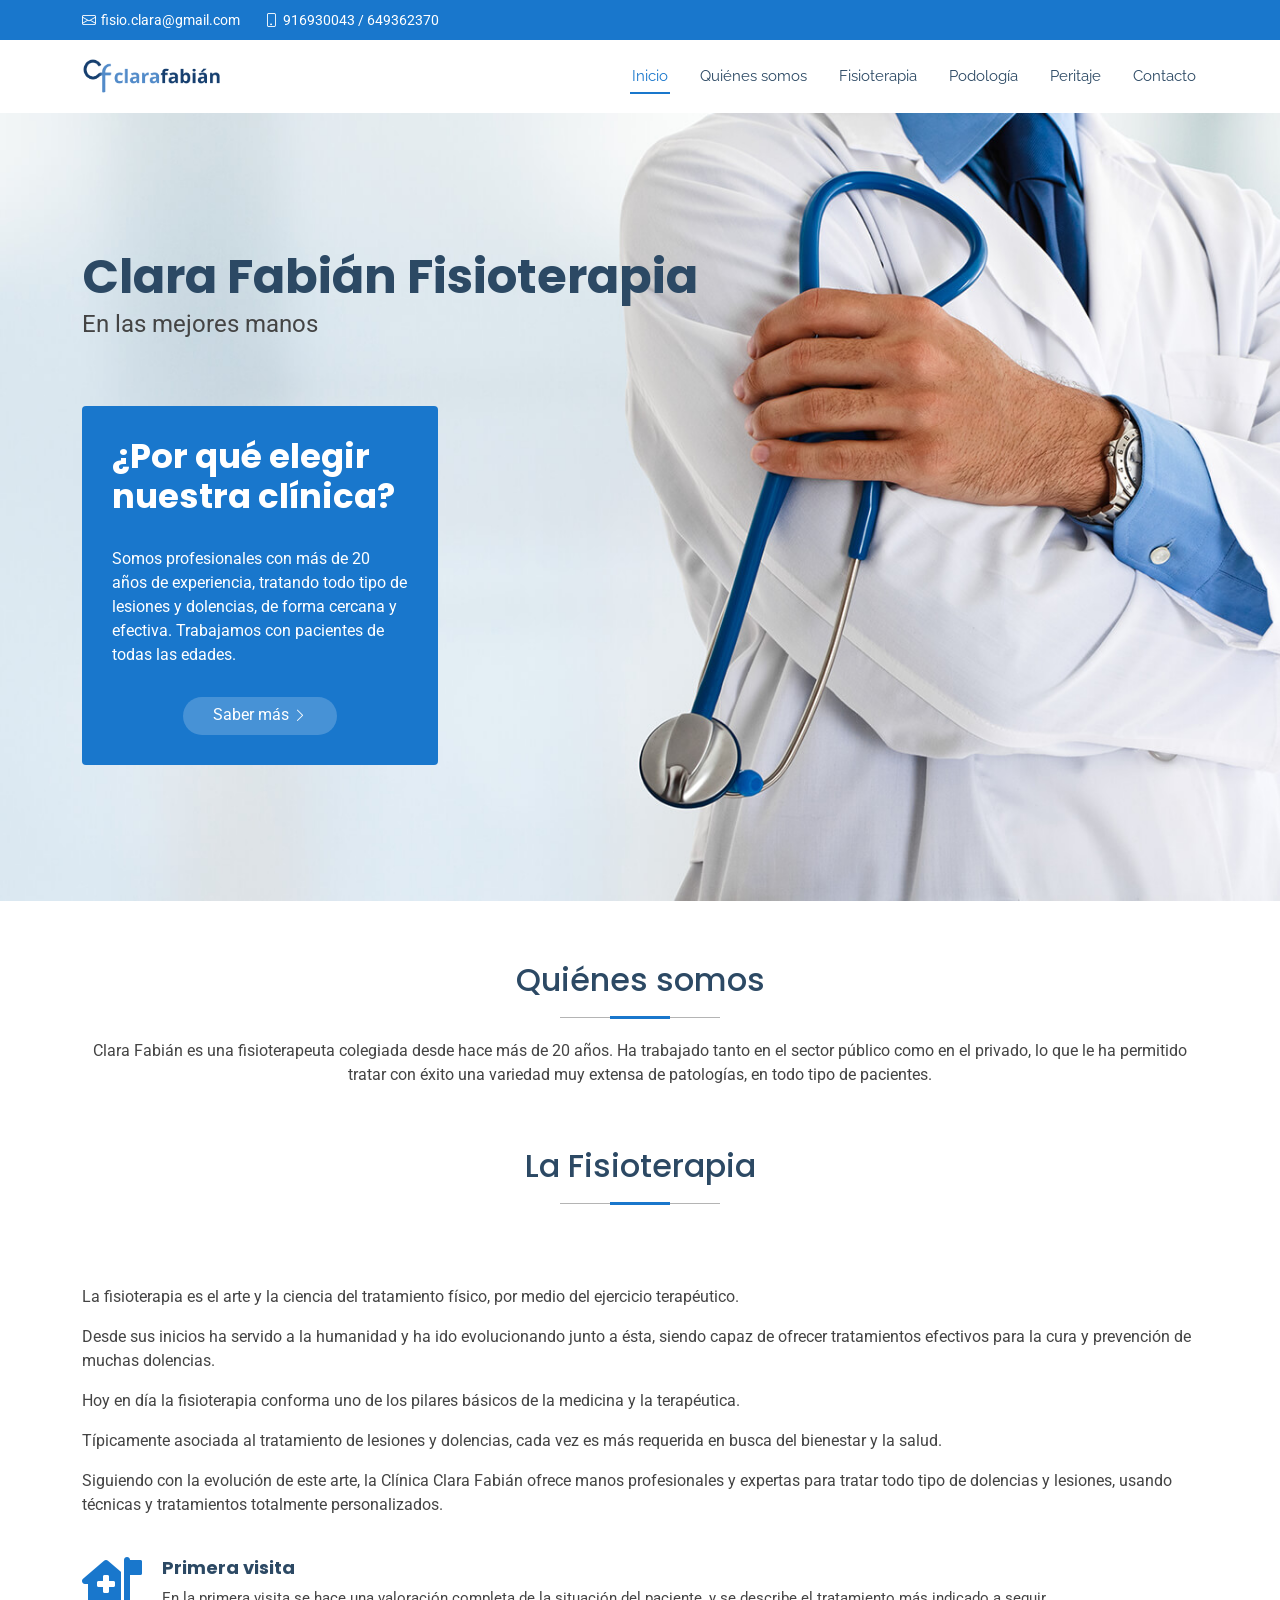
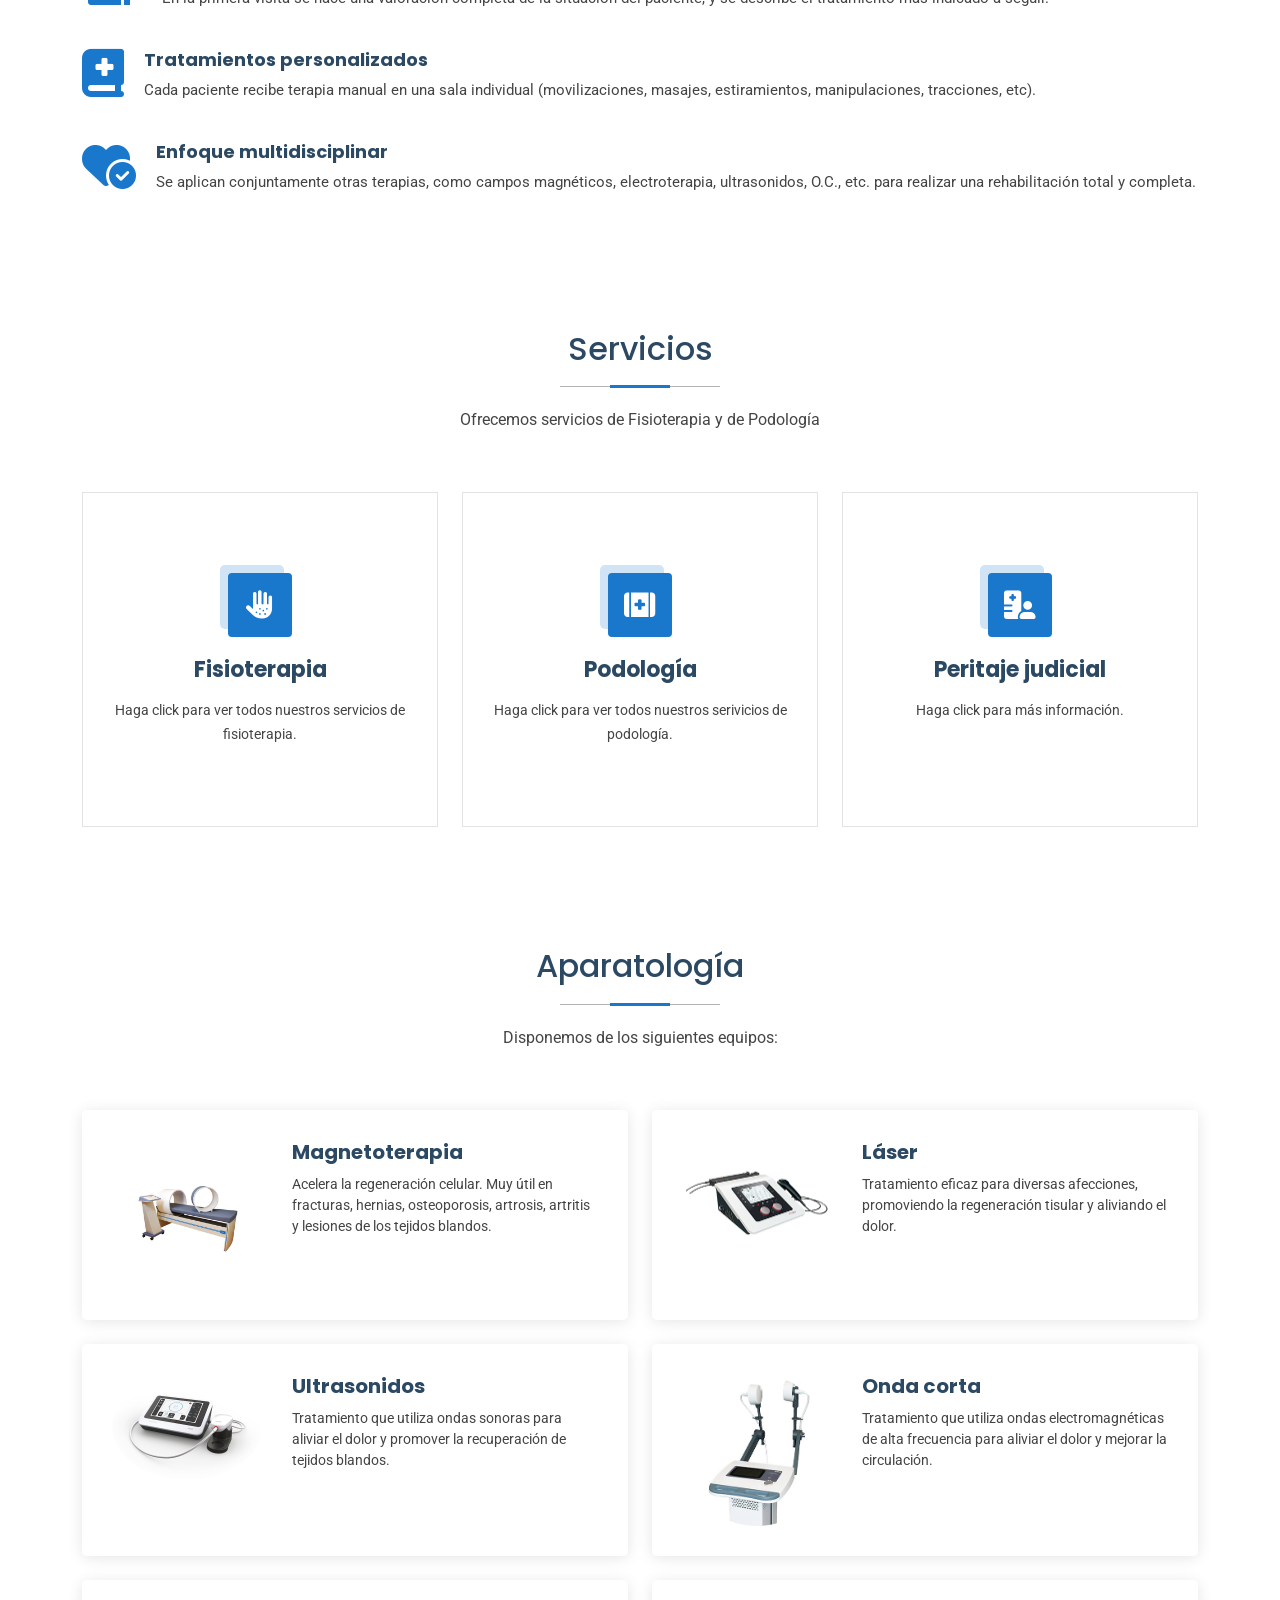
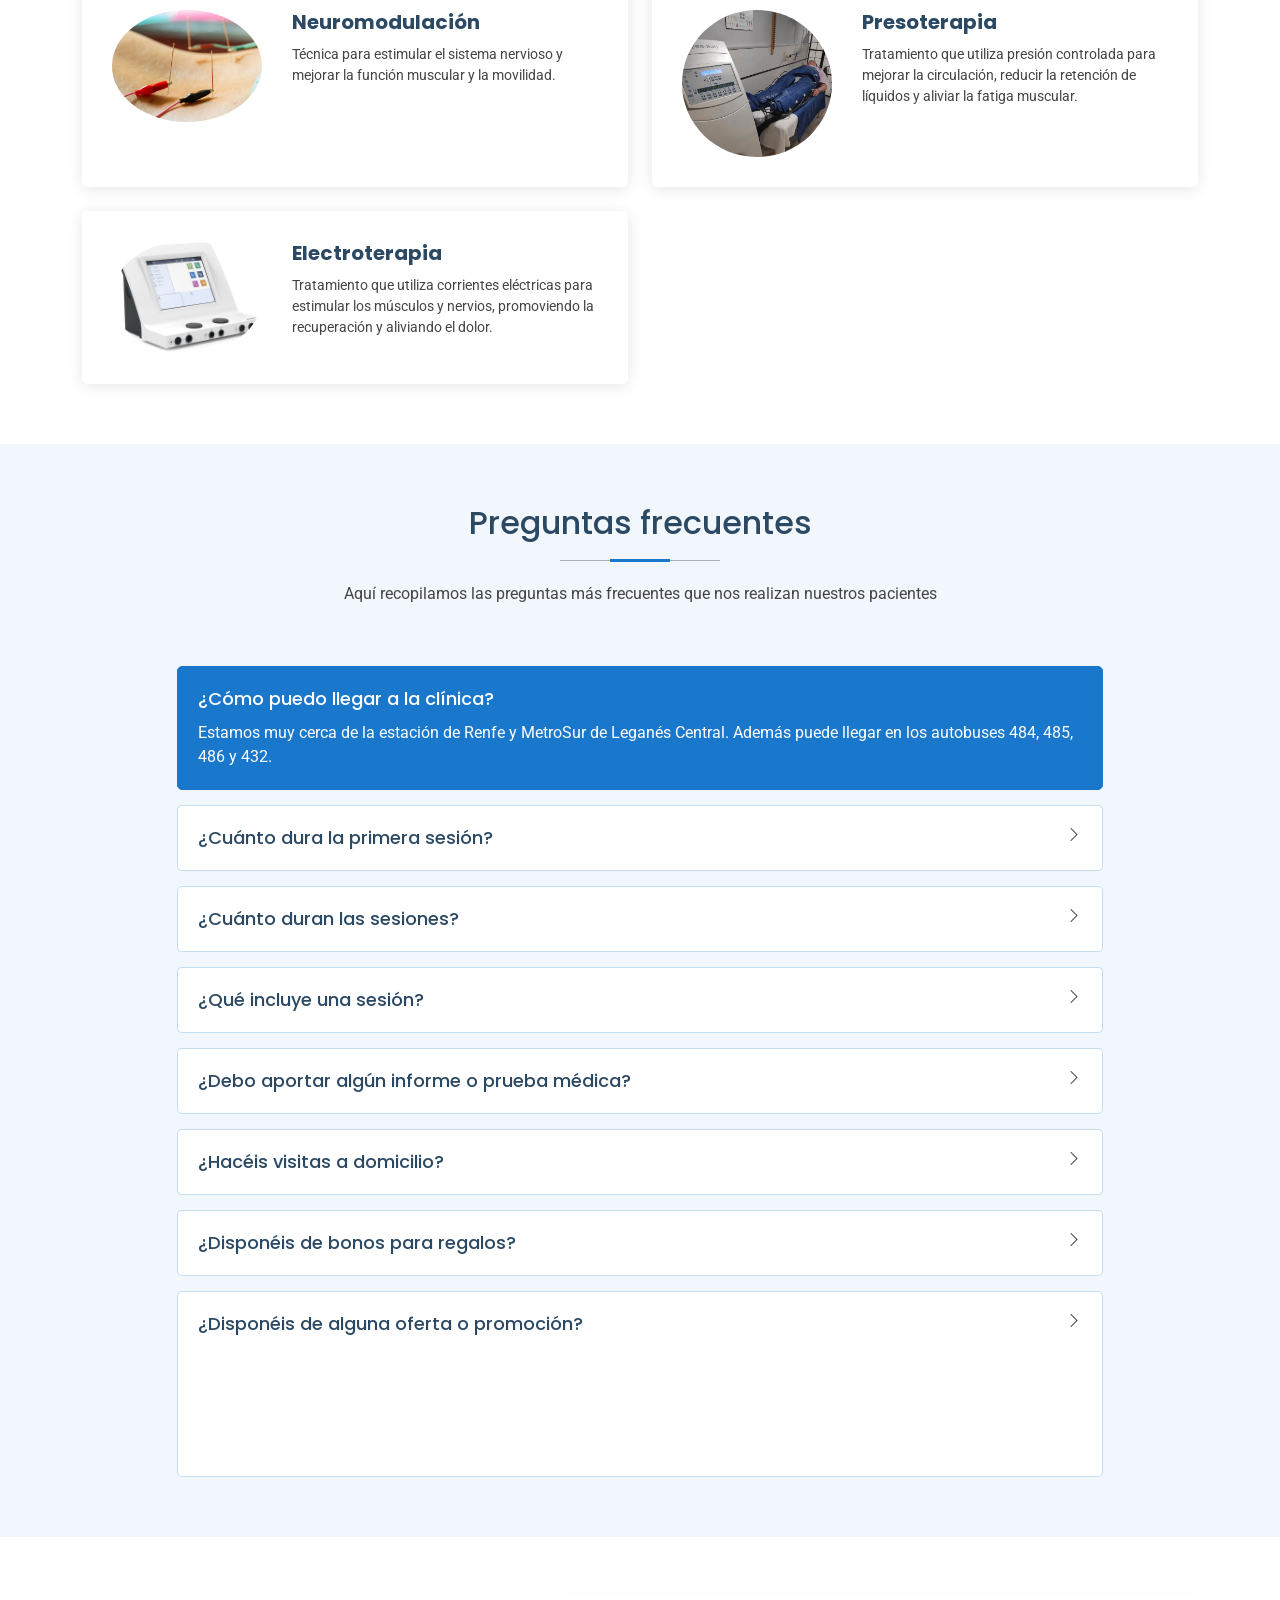
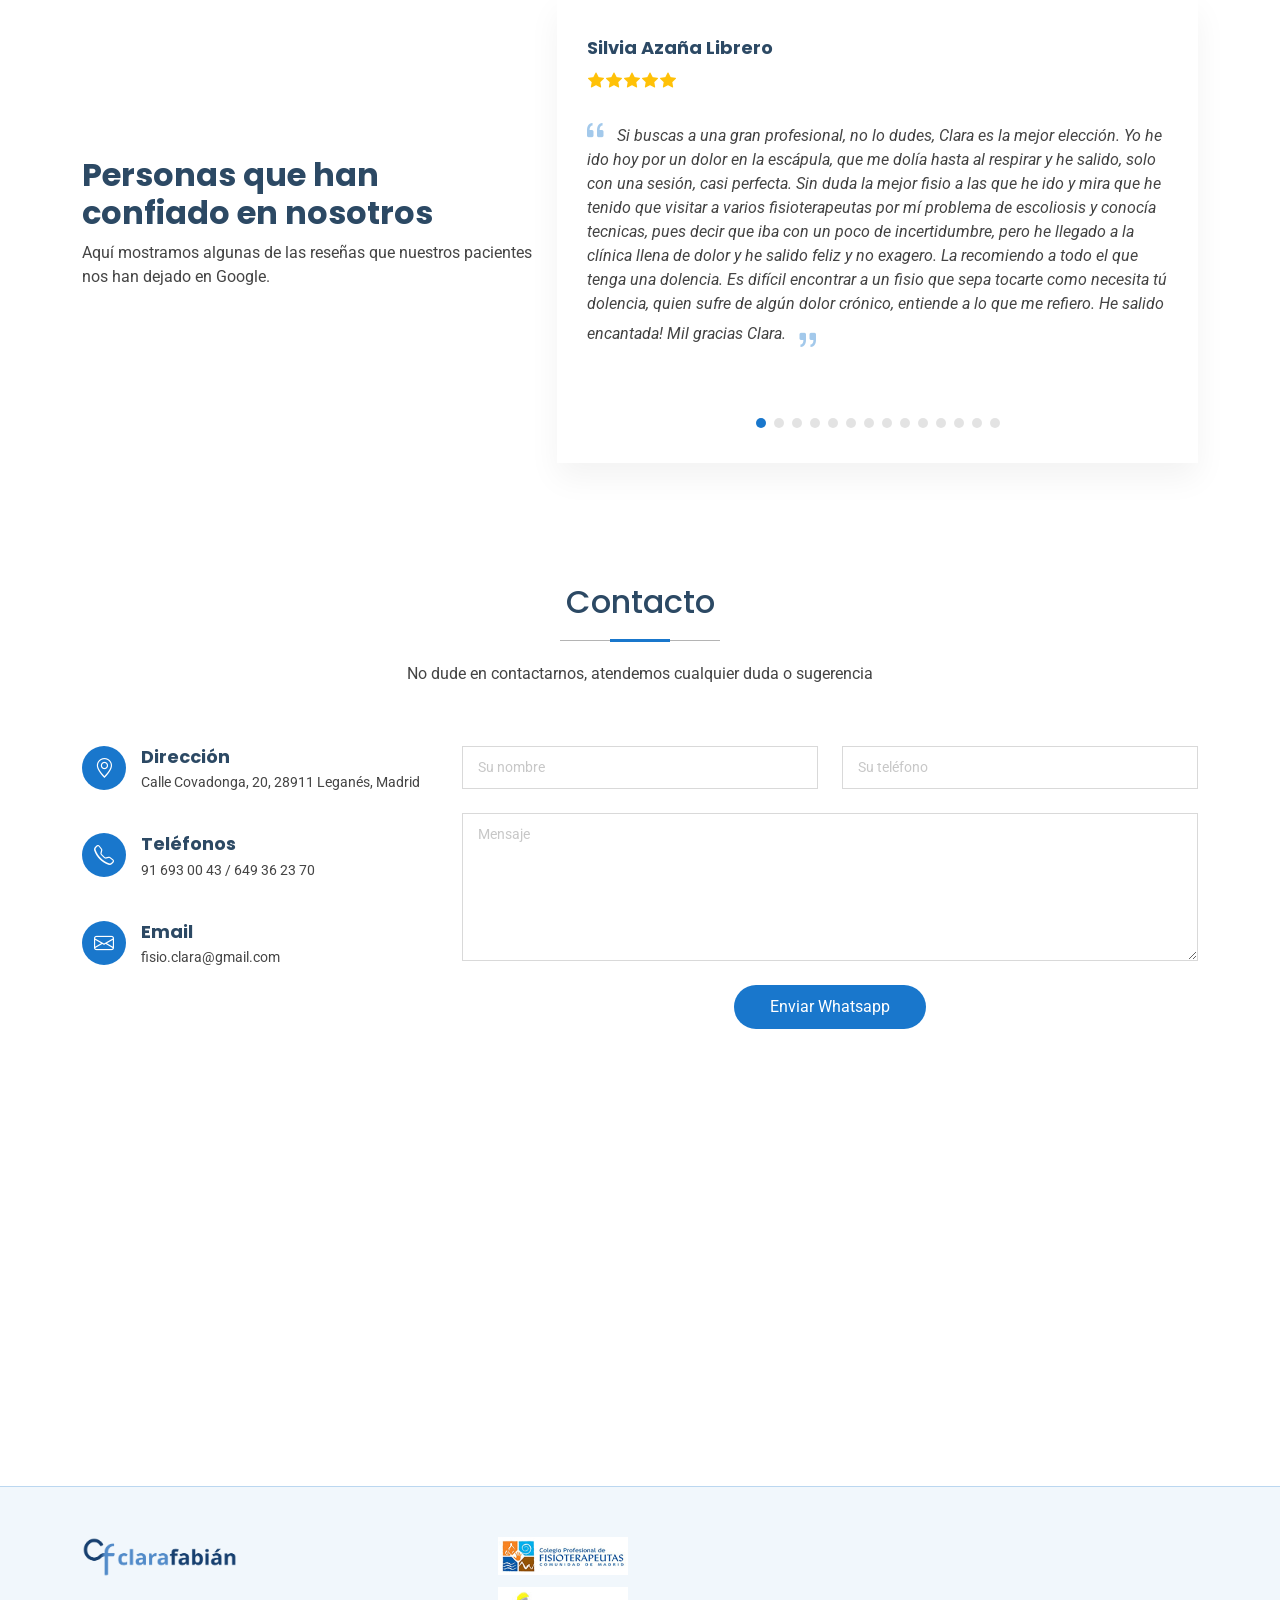
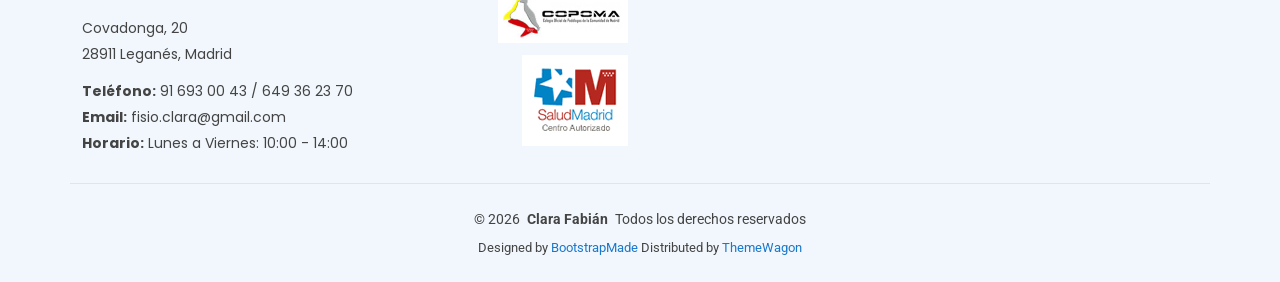
<file: index.html>
<!DOCTYPE html>
<html lang="es">

<head>
  <meta charset="utf-8">
  <meta content="width=device-width, initial-scale=1.0" name="viewport">
  <title>Clara Fabián - Fisioterapia</title>
  <meta name="Author" content="Clara Fabian Fisioterapia">
  <meta name="copyright" content="(c) 2026 Clara Fabián. Todos los derechos reservados">
  <meta name="description" content="Clara Fabián Fisioterapia">
  <meta name="keywords" content="fisioterapia fisioterapeuta masaje masajista clara fabian vendajes kinesiotaping covadonga leganes madrid alquimia alqvimia clinica lesiones deportivas deportistas terapias podologo podologia">
  <meta name="contact" content="fisio.clara@gmail.com">

  <!-- Favicons -->
  <link href="assets/img/favicon.png" rel="icon">
  <link href="assets/img/apple-touch-icon.png" rel="apple-touch-icon">

  <!-- Fonts -->
  <link href="https://fonts.googleapis.com" rel="preconnect">
  <link href="https://fonts.gstatic.com" rel="preconnect" crossorigin>
  <link href="https://fonts.googleapis.com/css2?family=Roboto:ital,wght@0,100;0,300;0,400;0,500;0,700;0,900;1,100;1,300;1,400;1,500;1,700;1,900&family=Poppins:ital,wght@0,100;0,200;0,300;0,400;0,500;0,600;0,700;0,800;0,900;1,100;1,200;1,300;1,400;1,500;1,600;1,700;1,800;1,900&family=Raleway:ital,wght@0,100;0,200;0,300;0,400;0,500;0,600;0,700;0,800;0,900;1,100;1,200;1,300;1,400;1,500;1,600;1,700;1,800;1,900&display=swap" rel="stylesheet">

  <!-- Vendor CSS Files -->
  <link href="assets/vendor/bootstrap/css/bootstrap.min.css" rel="stylesheet">
  <link href="assets/vendor/bootstrap-icons/bootstrap-icons.css" rel="stylesheet">
  <link href="assets/vendor/aos/aos.css" rel="stylesheet">
  <link href="assets/vendor/fontawesome-free/css/all.min.css" rel="stylesheet">
  <link href="assets/vendor/glightbox/css/glightbox.min.css" rel="stylesheet">
  <link href="assets/vendor/swiper/swiper-bundle.min.css" rel="stylesheet">

  <!-- Main CSS File -->
  <link href="assets/css/main.css" rel="stylesheet">

  <!-- =======================================================
  * Template Name: Medilab
  * Template URL: https://bootstrapmade.com/medilab-free-medical-bootstrap-theme/
  * Updated: Aug 07 2024 with Bootstrap v5.3.3
  * Author: BootstrapMade.com
  * License: https://bootstrapmade.com/license/
  ======================================================== -->
</head>

<body class="index-page">

  <header id="header" class="header sticky-top">

    <div class="topbar d-flex align-items-center">
      <div class="container d-flex justify-content-center justify-content-md-between">
        <div class="contact-info d-flex align-items-center">
          <i class="bi bi-envelope d-flex align-items-center"><a href="mailto:fisio.clara@gmail.com">fisio.clara@gmail.com</a></i>
          <i class="bi bi-phone d-flex align-items-center ms-4"><span>916930043 / 649362370</span></i>
        </div>
      </div>
    </div>

    <div class="branding d-flex align-items-center">

      <div class="container position-relative d-flex align-items-center justify-content-between">
        <a href="index.html" class="logo d-flex align-items-center me-auto">
          <img src="assets/img/logo.png" alt="">
          <!-- <h1 class="sitename">Clara Fabián</h1> -->
        </a>

        <nav id="navmenu" class="navmenu">
          <ul>
            <li><a href="index.html#hero" class="active">Inicio<br></a></li>
            <li><a href="index.html#about">Quiénes somos</a></li>
            <li><a href="fisioterapia.html">Fisioterapia</a></li>
            <li><a href="podologia.html">Podología</a></li>
            <li><a href="peritaje.html">Peritaje</a></li>
            <li><a href="index.html#contact">Contacto</a></li>
          </ul>
          <i class="mobile-nav-toggle d-xl-none bi bi-list"></i>
        </nav>

      </div>

    </div>

  </header>

  <main class="main">

    <!-- Hero Section -->
    <section id="hero" class="hero section light-background">

      <img src="assets/img/hero-bg.jpg" alt="" data-aos="fade-in">

      <div class="container position-relative">

        <div class="welcome position-relative" data-aos="fade-down" data-aos-delay="100">
          <h2>Clara Fabián Fisioterapia</h2>
          <p>En las mejores manos</p>
        </div>

        <div class="content row gy-4">
          <div class="col-lg-4 d-flex align-items-stretch">
            <div class="why-box" data-aos="zoom-out" data-aos-delay="200">
              <h3>¿Por qué elegir nuestra clínica?</h3>
              <p>
                Somos profesionales con más de 20 años de experiencia, tratando todo tipo de lesiones y dolencias, de forma cercana y efectiva. Trabajamos con pacientes de todas las edades.
              </p>
              <div class="text-center">
                <a href="#about" class="more-btn"><span>Saber más</span> <i class="bi bi-chevron-right"></i></a>
              </div>
            </div>
          </div>
        </div>

      </div>

    </section><!-- /Hero Section -->

    <!-- About Section -->
    <section id="about" class="about section">

      <div class="container section-title" data-aos="fade-up">
        <h2>Quiénes somos</h2>
        <p>Clara Fabián es una fisioterapeuta colegiada desde hace más de 20 años. Ha trabajado tanto en el sector público como en el privado, lo que le ha permitido tratar con éxito una variedad muy extensa de patologías, en todo tipo de pacientes.</p>
      </div>

      <div class="container section-title" data-aos="fade-up">
        <h2>La Fisioterapia</h2>
      </div>

      <div class="container">

        <div class="row gy-4 gx-5">

          <!--<div class="col-lg-6 content" data-aos="fade-up" data-aos-delay="100">-->
          <div class="col-lg-12 content" data-aos="fade-up" data-aos-delay="100">
            <p>
            La fisioterapia es el arte y la ciencia del tratamiento físico, por medio del ejercicio terapéutico.
            </p>
            <p>
              Desde sus inicios ha servido a la humanidad y ha ido evolucionando junto a ésta, siendo capaz de ofrecer tratamientos efectivos para la cura y prevención de muchas dolencias.
            </p>
            <p>
              Hoy en día la fisioterapia conforma uno de los pilares básicos de la medicina y la terapéutica.
            </p>
            <p>
              Típicamente asociada al tratamiento de lesiones y dolencias, cada vez es más requerida en busca del bienestar y la salud.
            </p>
            <p>
              Siguiendo con la evolución de este arte, la Clínica Clara Fabián ofrece manos profesionales y expertas para tratar todo tipo de dolencias y lesiones, usando técnicas y tratamientos totalmente personalizados.
            </p>

            <ul>
              <li>
                <i class="fa-solid fa-solid fa-house-medical-flag"></i>
                <div>
                  <h5>Primera visita</h5>
                  <p>En la primera visita se hace una valoración completa de la situación del paciente, y se describe el tratamiento más indicado a seguir.</p>
                </div>
              </li>
              <li>
                <i class="fa-solid fa-book-medical"></i>
                <div>
                  <h5>Tratamientos personalizados</h5>
                  <p>Cada paciente recibe terapia manual en una sala individual (movilizaciones, masajes, estiramientos, manipulaciones, tracciones, etc).</p>
                </div>
              </li>
              <li>
                <i class="fa-solid fa-heart-circle-check"></i>
                <div>
                  <h5>Enfoque multidisciplinar</h5>
                  <p>Se aplican conjuntamente otras terapias, como campos magnéticos, electroterapia, ultrasonidos, O.C., etc. para realizar una rehabilitación total y completa.</p>
                </div>
              </li>
            </ul>
          </div>

        </div>

      </div>

    </section><!-- /About Section -->

    <!-- Services Section -->
    <section id="services" class="services section">

      <div class="container section-title" data-aos="fade-up">
        <h2>Servicios</h2>
        <p>Ofrecemos servicios de Fisioterapia y de Podología</p>
      </div>

      <div class="container">

        <div class="row gy-4">

          <div class="col-lg-4 col-md-6" data-aos="fade-up" data-aos-delay="100">
            <div class="service-item  position-relative">
              <div class="icon">
                <i class="fas fa-hand-dots"></i>
              </div>
              <a href="fisioterapia.html" class="stretched-link">
                <h3>Fisioterapia</h3>
              </a>
              <p>Haga click para ver todos nuestros servicios de fisioterapia.</p>
            </div>
          </div>

          <div class="col-lg-4 col-md-6" data-aos="fade-up" data-aos-delay="200">
            <div class="service-item position-relative">
              <div class="icon">
                <i class="fas fa-kit-medical"></i>
              </div>
              <a href="podologia.html" class="stretched-link">
                <h3>Podología</h3>
              </a>
              <p>Haga click para ver todos nuestros serivicios de podología.</p>
            </div>
          </div>

          <div class="col-lg-4 col-md-6" data-aos="fade-up" data-aos-delay="300">
            <div class="service-item position-relative">
              <div class="icon">
                <i class="fas fa-hospital-user"></i>
              </div>
              <a href="peritaje.html" class="stretched-link">
                <h3>Peritaje judicial</h3>
              </a>
              <p>Haga click para más información.</p>
            </div>
          </div>

        </div>

      </div>

    </section><!-- /Services Section -->

    <!-- Devices Section -->
    <section id="devices" class="doctors section">

      <div class="container section-title" data-aos="fade-up">
        <h2>Aparatología</h2>
        <p>Disponemos de los siguientes equipos:</p>
      </div>

      <div class="container">

        <div class="row gy-4">

          <div class="col-lg-6" data-aos="fade-up" data-aos-delay="100">
            <div class="team-member d-flex align-items-start">
              <div class="pic"><img src="assets/img/aparatologia/magnetoterapia.jpg" class="img-fluid" alt=""></div>
              <div class="member-info">
                <h4>Magnetoterapia</h4>
                <!-- <span>Chief Medical Officer</span> -->
                <p>Acelera la regeneración celular. Muy útil en fracturas, hernias, osteoporosis, artrosis, artritis y lesiones de los tejidos blandos.</p>
              </div>
            </div>
          </div>

          <div class="col-lg-6" data-aos="fade-up" data-aos-delay="200">
            <div class="team-member d-flex align-items-start">
              <div class="pic"><img src="assets/img/aparatologia/laser_combi.jpg" class="img-fluid" alt=""></div>
              <div class="member-info">
                <h4>Láser</h4>
                <!-- <span>Anesthesiologist</span> -->
                <p>Tratamiento eficaz para diversas afecciones, promoviendo la regeneración tisular y aliviando el dolor.</p>
              </div>
            </div>
          </div>

          <div class="col-lg-6" data-aos="fade-up" data-aos-delay="300">
            <div class="team-member d-flex align-items-start">
              <div class="pic"><img src="assets/img/aparatologia/ultrasonidos.jpg" class="img-fluid" alt=""></div>
              <div class="member-info">
                <h4>Ultrasonidos</h4>
                <!-- <span>Cardiology</span> -->
                <p>Tratamiento que utiliza ondas sonoras para aliviar el dolor y promover la recuperación de tejidos blandos.</p>
              </div>
            </div>
          </div>

          <div class="col-lg-6" data-aos="fade-up" data-aos-delay="400">
            <div class="team-member d-flex align-items-start">
              <div class="pic"><img src="assets/img/aparatologia/onda_corta.jpg" class="img-fluid" alt=""></div>
              <div class="member-info">
                <h4>Onda corta</h4>
                <!-- <span>Neurosurgeon</span> -->
                <p>Tratamiento que utiliza ondas electromagnéticas de alta frecuencia para aliviar el dolor y mejorar la circulación.</p>
              </div>
            </div>
          </div>

          <div class="col-lg-6" data-aos="fade-up" data-aos-delay="400">
            <div class="team-member d-flex align-items-start">
              <div class="pic"><img src="assets/img/aparatologia/electroacupuntura.jpg" class="img-fluid" alt=""></div>
              <div class="member-info">
                <h4>Neuromodulación</h4>
                <!-- <span>Neurosurgeon</span> -->
                <p>Técnica para estimular el sistema nervioso y mejorar la función muscular y la movilidad.</p>
              </div>
            </div>
          </div>

          <div class="col-lg-6" data-aos="fade-up" data-aos-delay="400">
            <div class="team-member d-flex align-items-start">
              <div class="pic"><img src="assets/img/aparatologia/presoterapia.jpg" class="img-fluid" alt=""></div>
              <div class="member-info">
                <h4>Presoterapia</h4>
                <!-- <span>Neurosurgeon</span> -->
                <p>Tratamiento que utiliza presión controlada para mejorar la circulación, reducir la retención de líquidos y aliviar la fatiga muscular.</p>
              </div>
            </div>
          </div>

          <div class="col-lg-6" data-aos="fade-up" data-aos-delay="400">
            <div class="team-member d-flex align-items-start">
              <div class="pic"><img src="assets/img/aparatologia/electroterapia.jpg" class="img-fluid" alt=""></div>
              <div class="member-info">
                <h4>Electroterapia</h4>
                <!-- <span>Neurosurgeon</span> -->
                <p>Tratamiento que utiliza corrientes eléctricas para estimular los músculos y nervios, promoviendo la recuperación y aliviando el dolor.</p>
              </div>
            </div>
          </div>

        </div>

      </div>

    </section>

    <!-- Faq Section -->
    <section id="faq" class="faq section light-background">

      <div class="container section-title" data-aos="fade-up">
        <h2>Preguntas frecuentes</h2>
        <p>Aquí recopilamos las preguntas más frecuentes que nos realizan nuestros pacientes</p>
      </div>

      <div class="container">

        <div class="row justify-content-center">

          <div class="col-lg-10" data-aos="fade-up" data-aos-delay="100">

            <div class="faq-container">

              <div class="faq-item faq-active">
                <h3>¿Cómo puedo llegar a la clínica?</h3>
                <div class="faq-content">
                  <p>Estamos muy cerca de la estación de Renfe y MetroSur de Leganés Central. Además puede llegar en los autobuses 484, 485, 486 y 432.</p>
                </div>
                <i class="faq-toggle bi bi-chevron-right"></i>
              </div>

              <div class="faq-item">
                <h3>¿Cuánto dura la primera sesión?</h3>
                <div class="faq-content">
                  <p>La primera sesión dura 75 minutos. Le recomendaremos un plan de ejercicios y técnicas para acelerar su recuperación.</p>
                </div>
                <i class="faq-toggle bi bi-chevron-right"></i>
              </div>

              <div class="faq-item">
                <h3>¿Cuánto duran las sesiones?</h3>
                <div class="faq-content">
                  <p>Las sesiones duran 60 minutos.</p>
                </div>
                <i class="faq-toggle bi bi-chevron-right"></i>
              </div>

              <div class="faq-item">
                <h3>¿Qué incluye una sesión?</h3>
                <div class="faq-content">
                  <p>Las sesiones incluyen terapia manual combinada con aparatología. Todas nuestras sesiones incluyen terapia manual.</p>
                </div>
                <i class="faq-toggle bi bi-chevron-right"></i>
              </div>

              <div class="faq-item">
                <h3>¿Debo aportar algún informe o prueba médica?</h3>
                <div class="faq-content">
                  <p>Es recomendable traer cualquier informe o prueba médica relevante para que podamos ofrecerle el mejor tratamiento posible.</p>
                </div>
                <i class="faq-toggle bi bi-chevron-right"></i>
              </div>

              <div class="faq-item">
                <h3>¿Hacéis visitas a domicilio?</h3>
                <div class="faq-content">
                  <p>Sí, ofrecemos visitas a domicilio para aquellos pacientes que no puedan desplazarse a nuestra clínica. Por favor, contáctenos para más detalles y disponibilidad.</p>
                </div>
                <i class="faq-toggle bi bi-chevron-right"></i>
              </div>

              <div class="faq-item">
                <h3>¿Disponéis de bonos para regalos?</h3>
                <div class="faq-content">
                  <p>Sí, ofrecemos bonos para regalos que pueden ser utilizados en cualquiera de nuestros servicios. Son una excelente opción para sorprender a alguien especial.</p>
                </div>
                <i class="faq-toggle bi bi-chevron-right"></i>
              </div>

              <div class="faq-item">
                <h3>¿Disponéis de alguna oferta o promoción?</h3>
                <div class="faq-content">
                  <p>Sí, disponemos de bonos para 5 o 10 sesiones, que resultan más económicos.</p>
                  <p>Los bonos se abonarán en su totalidad al solicitarlos. No pueden ser fraccionados. No son reembolsables.</p>
                  <p>Las sesiones incluidas en el bono que no se cancelen con al menos una hora de antelación se considerarán realizadas y se descontarán del bono.</p>
                  <p>Los bonos de 5 sesiones caducan a los 6 meses. Los bonos de 10 sesiones caducan a los 12 meses.</p>
                  <p>Los bonos se pueden compartir entre varias personas.</p>
                </div>
                <i class="faq-toggle bi bi-chevron-right"></i>
              </div>

            </div>

          </div>

        </div>

      </div>

    </section><!-- /Faq Section -->

    <!-- Testimonials Section -->
    <section id="testimonials" class="testimonials section">

      <div class="container">

        <div class="row align-items-center">

          <div class="col-lg-5 info" data-aos="fade-up" data-aos-delay="100">
            <h3>Personas que han confiado en nosotros</h3>
            <p>
              Aquí mostramos algunas de las reseñas que nuestros pacientes nos han dejado en Google.
            </p>
          </div>

          <div class="col-lg-7" data-aos="fade-up" data-aos-delay="200">

            <div class="swiper init-swiper">
              <script type="application/json" class="swiper-config">
                {
                  "loop": true,
                  "speed": 600,
                  "autoplay": {
                    "delay": 10000
                  },
                  "slidesPerView": "auto",
                  "pagination": {
                    "el": ".swiper-pagination",
                    "type": "bullets",
                    "clickable": true
                  }
                }
              </script>
              <div class="swiper-wrapper">

                <div class="swiper-slide">
                  <div class="testimonial-item">
                    <div class="d-flex">
                      <!-- <img src="assets/img/testimonials/testimonials-1.jpg" class="testimonial-img flex-shrink-0" alt=""> -->
                      <div>
                        <h3>Silvia Azaña Librero</h3>
                        <!-- <h4>Ceo &amp; Founder</h4> -->
                        <div class="stars">
                          <i class="bi bi-star-fill"></i><i class="bi bi-star-fill"></i><i class="bi bi-star-fill"></i><i class="bi bi-star-fill"></i><i class="bi bi-star-fill"></i>
                        </div>
                      </div>
                    </div>
                    <p>
                      <i class="bi bi-quote quote-icon-left"></i>
                      <span>Si buscas a una gran profesional, no lo dudes, Clara es la mejor elección. Yo he ido hoy por un dolor en la escápula,  que me dolía hasta al respirar y he salido, solo con una sesión, casi perfecta. Sin duda la mejor fisio a las que he ido y mira que he tenido que visitar a varios fisioterapeutas por mí problema de escoliosis y conocía tecnicas, pues decir que iba con un poco de incertidumbre, pero he llegado a la clínica llena de dolor y he salido feliz y no exagero. La recomiendo a todo el que tenga una dolencia. Es difícil encontrar a un fisio que sepa tocarte como necesita tú dolencia, quien sufre de algún dolor crónico, entiende a lo que me refiero. He salido encantada! Mil gracias Clara.</span>
                      <i class="bi bi-quote quote-icon-right"></i>
                    </p>
                  </div>
                </div>

                <div class="swiper-slide">
                  <div class="testimonial-item">
                    <div class="d-flex">
                      <!-- <img src="assets/img/testimonials/testimonials-3.jpg" class="testimonial-img flex-shrink-0" alt=""> -->
                      <div>
                        <h3>Rocío Vela</h3>
                        <!-- <h4>Store Owner</h4> -->
                        <div class="stars">
                          <i class="bi bi-star-fill"></i><i class="bi bi-star-fill"></i><i class="bi bi-star-fill"></i><i class="bi bi-star-fill"></i><i class="bi bi-star-fill"></i>
                        </div>
                      </div>
                    </div>
                    <p>
                      <i class="bi bi-quote quote-icon-left"></i>
                      <span>Mi familia y yo recomendamos 100% la clínica de Clara Fabián. Llevamos a nuestro hijo tras una distonía muscular que le dejó la mano derecha inutilizada. Tenía los huesos de la mano totalmente engarrotados, sin poder abrirla, y la muñeca torcida tampoco podía enderezarla. El neurólogo lo trató con botox pero esto no fue suficiente para que mejorase, por lo que le recomendaron la fisioterapia. Después de unos meses de espera mi hijo por fin puede abrir y utilizar su mano y también tiene la muñeca bien. Eternamente agradecidos a Clara como fisioterapeuta, y también como persona. Sabe como tratar al paciente, siempre atenta, amable y tiene una paciencia infinita. Si necesitáis fisioterapia, sea del tipo que sea, no dudéis en ir.</span>
                      <i class="bi bi-quote quote-icon-right"></i>
                    </p>
                  </div>
                </div>

                <div class="swiper-slide">
                  <div class="testimonial-item">
                    <div class="d-flex">
                      <!-- <img src="assets/img/testimonials/testimonials-4.jpg" class="testimonial-img flex-shrink-0" alt=""> -->
                      <div>
                        <h3>Gracia García</h3>
                        <!-- <h4>Freelancer</h4> -->
                        <div class="stars">
                          <i class="bi bi-star-fill"></i><i class="bi bi-star-fill"></i><i class="bi bi-star-fill"></i><i class="bi bi-star-fill"></i><i class="bi bi-star-fill"></i>
                        </div>
                      </div>
                    </div>
                    <p>
                      <i class="bi bi-quote quote-icon-left"></i>
                      <span>Estoy embarazada de 36 semanas y mi espalda no me dejaba dormir del dolor, me hizo un masaje increíble y me dio calor seco en la zona. Mi ciática esta muchísimo mejor.Es una profesional de verdad y encima muy agradable. Yo ya tengo fisio 💖.</span>
                      <i class="bi bi-quote quote-icon-right"></i>
                    </p>
                  </div>
                </div>

                <div class="swiper-slide">
                  <div class="testimonial-item">
                    <div class="d-flex">
                      <!-- <img src="assets/img/testimonials/testimonials-4.jpg" class="testimonial-img flex-shrink-0" alt=""> -->
                      <div>
                        <h3>Damián López Sánchez</h3>
                        <!-- <h4>Freelancer</h4> -->
                        <div class="stars">
                          <i class="bi bi-star-fill"></i><i class="bi bi-star-fill"></i><i class="bi bi-star-fill"></i><i class="bi bi-star-fill"></i><i class="bi bi-star-fill"></i>
                        </div>
                      </div>
                    </div>
                    <p>
                      <i class="bi bi-quote quote-icon-left"></i>
                      <span>Tras mi primera sesión con Clara he de decir que he salido encantado. Clara es una persona cercana, me ha hecho sentir cómodo desde el primer momento y me ha explicado todo de manera sencilla y fácil de entender. Fui por una lumbalgia y aparte de los procesos propios para tratarla, me ha dado pautas para trabajar en casa. Sin duda, recomiendo su consulta.</span>
                      <i class="bi bi-quote quote-icon-right"></i>
                    </p>
                  </div>
                </div>

                <div class="swiper-slide">
                  <div class="testimonial-item">
                    <div class="d-flex">
                      <!-- <img src="assets/img/testimonials/testimonials-5.jpg" class="testimonial-img flex-shrink-0" alt=""> -->
                      <div>
                        <h3>Rosa Tejedor Sáinz</h3>
                        <!-- <h4>Entrepreneur</h4> -->
                        <div class="stars">
                          <i class="bi bi-star-fill"></i><i class="bi bi-star-fill"></i><i class="bi bi-star-fill"></i><i class="bi bi-star-fill"></i><i class="bi bi-star-fill"></i>
                        </div>
                      </div>
                    </div>
                    <p>
                      <i class="bi bi-quote quote-icon-left"></i>
                      <span>Muy bien, educación, delicadeza, organización, limpieza, amabilidad, y como profesional única, tanto en masajes como en maquinaria. Única probar si necesitas una buena fisio.</span>
                      <i class="bi bi-quote quote-icon-right"></i>
                    </p>
                  </div>
                </div>

                <div class="swiper-slide">
                  <div class="testimonial-item">
                    <div class="d-flex">
                      <!-- <img src="assets/img/testimonials/testimonials-5.jpg" class="testimonial-img flex-shrink-0" alt=""> -->
                      <div>
                        <h3>Alberto Trujillo</h3>
                        <!-- <h4>Entrepreneur</h4> -->
                        <div class="stars">
                          <i class="bi bi-star-fill"></i><i class="bi bi-star-fill"></i><i class="bi bi-star-fill"></i><i class="bi bi-star-fill"></i><i class="bi bi-star-fill"></i>
                        </div>
                      </div>
                    </div>
                    <p>
                      <i class="bi bi-quote quote-icon-left"></i>
                      <span>Sin duda el mejor centro de fisioterapia de Leganés. Trato, amabilidad, profesionalidad, cuidado y resultados 100% positivos desde la primera consulta. Yo llevaba con contracturas de espalda 2 años y en 2 sesiones ya no noto ninguna molestia. No busques más... pide cita.</span>
                      <i class="bi bi-quote quote-icon-right"></i>
                    </p>
                  </div>
                </div>

                <div class="swiper-slide">
                  <div class="testimonial-item">
                    <div class="d-flex">
                      <!-- <img src="assets/img/testimonials/testimonials-5.jpg" class="testimonial-img flex-shrink-0" alt=""> -->
                      <div>
                        <h3>Carlos Montero</h3>
                        <!-- <h4>Entrepreneur</h4> -->
                        <div class="stars">
                          <i class="bi bi-star-fill"></i><i class="bi bi-star-fill"></i><i class="bi bi-star-fill"></i><i class="bi bi-star-fill"></i><i class="bi bi-star-fill"></i>
                        </div>
                      </div>
                    </div>
                    <p>
                      <i class="bi bi-quote quote-icon-left"></i>
                      <span>Clara es una de esas maravillosas personas que combinan la profesionalidad con un trato cercano. Su buen hacer te da la confianza para ponerte en sus manos sin miedo más que al inevitable dolor de las lesiones 😅. Gente a la que le apasiona su trabajo y la pasión por ello da sus buenos resultados.</span>
                      <i class="bi bi-quote quote-icon-right"></i>
                    </p>
                  </div>
                </div>

                <div class="swiper-slide">
                  <div class="testimonial-item">
                    <div class="d-flex">
                      <!-- <img src="assets/img/testimonials/testimonials-5.jpg" class="testimonial-img flex-shrink-0" alt=""> -->
                      <div>
                        <h3>Danny Ram</h3>
                        <!-- <h4>Entrepreneur</h4> -->
                        <div class="stars">
                          <i class="bi bi-star-fill"></i><i class="bi bi-star-fill"></i><i class="bi bi-star-fill"></i><i class="bi bi-star-fill"></i><i class="bi bi-star-fill"></i>
                        </div>
                      </div>
                    </div>
                    <p>
                      <i class="bi bi-quote quote-icon-left"></i>
                      <span>Cansado de masajes tipo caricia por fin encuentro una fisioterapeuta que sabe lo que hace, a parte de las máquinas, una terapia manual fuerte y segura de lo que hace y por lo tanto mucho más efectiva que cualquier otra que haya probado, su habilidad no se aprende, se nace con ello. Poco marear la perdiz y mucho trabajo duro e intuición increíble es lo que ofrece Clara. Gran profesional simpática y comprometida con sus pacientes, invito a conocer su clínica, limpia, bonita, completa...todo un descubrimiento!!!</span>
                      <i class="bi bi-quote quote-icon-right"></i>
                    </p>
                  </div>
                </div>

                <div class="swiper-slide">
                  <div class="testimonial-item">
                    <div class="d-flex">
                      <!-- <img src="assets/img/testimonials/testimonials-5.jpg" class="testimonial-img flex-shrink-0" alt=""> -->
                      <div>
                        <h3>Sonia Fernandez Rocano</h3>
                        <!-- <h4>Entrepreneur</h4> -->
                        <div class="stars">
                          <i class="bi bi-star-fill"></i><i class="bi bi-star-fill"></i><i class="bi bi-star-fill"></i><i class="bi bi-star-fill"></i><i class="bi bi-star-fill"></i>
                        </div>
                      </div>
                    </div>
                    <p>
                      <i class="bi bi-quote quote-icon-left"></i>
                      <span>Mi madre tiene un problema linfático y gracias a Clara, la mejoría ha sido increíble. Muy contentos con el trato y con toda la experiencia.</span>
                      <i class="bi bi-quote quote-icon-right"></i>
                    </p>
                  </div>
                </div>

                <div class="swiper-slide">
                  <div class="testimonial-item">
                    <div class="d-flex">
                      <!-- <img src="assets/img/testimonials/testimonials-5.jpg" class="testimonial-img flex-shrink-0" alt=""> -->
                      <div>
                        <h3>Mar M.</h3>
                        <!-- <h4>Entrepreneur</h4> -->
                        <div class="stars">
                          <i class="bi bi-star-fill"></i><i class="bi bi-star-fill"></i><i class="bi bi-star-fill"></i><i class="bi bi-star-fill"></i><i class="bi bi-star-fill"></i>
                        </div>
                      </div>
                    </div>
                    <p>
                      <i class="bi bi-quote quote-icon-left"></i>
                      <span>Acudí a Clara por un dolor crónico que no lograba solucionar, además del tratamiento fisioterapéutico, tiene mucho conocimiento en terapias alternativas que comparte desinteresadamente. Su dedicación personal con cada paciente es destacable, el ambiente está totalmente cuidado hasta el último detalle: la música, los aromas, incluso la textura de los materiales (sábanas, mantas, almohadillas). Su amplia y constante formación se aplica a todo tipo de fisioterapias y a la vez te sientes en un centro de bienestar.</span>
                      <i class="bi bi-quote quote-icon-right"></i>
                    </p>
                  </div>
                </div>

                <div class="swiper-slide">
                  <div class="testimonial-item">
                    <div class="d-flex">
                      <!-- <img src="assets/img/testimonials/testimonials-5.jpg" class="testimonial-img flex-shrink-0" alt=""> -->
                      <div>
                        <h3>Zacarias Zapata</h3>
                        <!-- <h4>Entrepreneur</h4> -->
                        <div class="stars">
                          <i class="bi bi-star-fill"></i><i class="bi bi-star-fill"></i><i class="bi bi-star-fill"></i><i class="bi bi-star-fill"></i><i class="bi bi-star-fill"></i>
                        </div>
                      </div>
                    </div>
                    <p>
                      <i class="bi bi-quote quote-icon-left"></i>
                      <span>Increible!! Clara tiene algo único en las manos, imposible de igualar...y lo digo después de haberme pasado media vida de clínica en clínica de fisioterapia hasta encontrar la suya claro...la mejor sin ninguna duda. Una fisioterapeuta muy formada y experimentada, después de haber calmado en su clínica los dolores de mis hijas y de mis padres, que voy a contar...RECOMENDABLE AL 100%!!!!</span>
                      <i class="bi bi-quote quote-icon-right"></i>
                    </p>
                  </div>
                </div>

                <div class="swiper-slide">
                  <div class="testimonial-item">
                    <div class="d-flex">
                      <!-- <img src="assets/img/testimonials/testimonials-5.jpg" class="testimonial-img flex-shrink-0" alt=""> -->
                      <div>
                        <h3>Elena García</h3>
                        <!-- <h4>Entrepreneur</h4> -->
                        <div class="stars">
                          <i class="bi bi-star-fill"></i><i class="bi bi-star-fill"></i><i class="bi bi-star-fill"></i><i class="bi bi-star-fill"></i><i class="bi bi-star-fill"></i>
                        </div>
                      </div>
                    </div>
                    <p>
                      <i class="bi bi-quote quote-icon-left"></i>
                      <span>Hace poquito tuve mi primera sesión con Clara y la verdad es que me encantó. A nivel profesional me gustó mucho cómo profundiza con el paciente y cómo se nota que realmente es algo vocacional también y eso es algo que de verdad que no veo en todos los sitios en los que he estado. Un amor de persona! Seguramente que vuelva ☺️</span>
                      <i class="bi bi-quote quote-icon-right"></i>
                    </p>
                  </div>
                </div>

                <div class="swiper-slide">
                  <div class="testimonial-item">
                    <div class="d-flex">
                      <!-- <img src="assets/img/testimonials/testimonials-5.jpg" class="testimonial-img flex-shrink-0" alt=""> -->
                      <div>
                        <h3>Lorenzo Mingo Gijón</h3>
                        <!-- <h4>Entrepreneur</h4> -->
                        <div class="stars">
                          <i class="bi bi-star-fill"></i><i class="bi bi-star-fill"></i><i class="bi bi-star-fill"></i><i class="bi bi-star-fill"></i><i class="bi bi-star-fill"></i>
                        </div>
                      </div>
                    </div>
                    <p>
                      <i class="bi bi-quote quote-icon-left"></i>
                      <span>Tuve la suerte de encontrar a Clara Fabián en un momento en el que necesitaba no solo alivio físico, sino también confianza en mi proceso de recuperación. Desde la primera sesión, demostró un nivel de profesionalismo, empatía y conocimiento que me hizo sentir en las mejores manos. Su enfoque personalizado, su capacidad para explicar cada técnica y su paciencia para responder todas mis dudas marcaron una gran diferencia. Gracias a su tratamiento, no solo mejoré físicamente, sino que también recuperé la motivación para retomar mis actividades diarias. Recomiendo a Clara sin dudarlo a cualquier persona que busque una fisioterapeuta comprometida, cercana y altamente capacitada. ¡Una verdadera profesional que transforma el bienestar de sus pacientes.</span>
                      <i class="bi bi-quote quote-icon-right"></i>
                    </p>
                  </div>
                </div>

                <div class="swiper-slide">
                  <div class="testimonial-item">
                    <div class="d-flex">
                      <!-- <img src="assets/img/testimonials/testimonials-3.jpg" class="testimonial-img flex-shrink-0" alt=""> -->
                      <div>
                        <h3>Galina Peneva</h3>
                        <!-- <h4>Store Owner</h4> -->
                        <div class="stars">
                          <i class="bi bi-star-fill"></i><i class="bi bi-star-fill"></i><i class="bi bi-star-fill"></i><i class="bi bi-star-fill"></i><i class="bi bi-star-fill"></i>
                        </div>
                      </div>
                    </div>
                    <p>
                      <i class="bi bi-quote quote-icon-left"></i>
                      <span>Fui a hacer ejercicios de respiración. Clara me está ayudando y siempre positiva.</span>
                      <i class="bi bi-quote quote-icon-right"></i>
                    </p>
                  </div>
                </div>

              </div>
              <div class="swiper-pagination"></div>
            </div>

          </div>

        </div>

      </div>

    </section><!-- /Testimonials Section -->

    <!-- Gallery Section -->
    <!--
    <section id="gallery" class="gallery section">

      <div class="container section-title" data-aos="fade-up">
        <h2>Galería</h2>
        <p>Nuestra clínica en imágenes</p>
      </div>

      <div class="container-fluid" data-aos="fade-up" data-aos-delay="100">

        <div class="row g-0">

          <div class="col-lg-3 col-md-4">
            <div class="gallery-item">
              <a href="assets/img/gallery/gallery-1.jpg" class="glightbox" data-gallery="images-gallery">
                <img src="assets/img/gallery/gallery-1.jpg" alt="" class="img-fluid">
              </a>
            </div>
          </div>

          <div class="col-lg-3 col-md-4">
            <div class="gallery-item">
              <a href="assets/img/gallery/gallery-2.jpg" class="glightbox" data-gallery="images-gallery">
                <img src="assets/img/gallery/gallery-2.jpg" alt="" class="img-fluid">
              </a>
            </div>
          </div>

          <div class="col-lg-3 col-md-4">
            <div class="gallery-item">
              <a href="assets/img/gallery/gallery-3.jpg" class="glightbox" data-gallery="images-gallery">
                <img src="assets/img/gallery/gallery-3.jpg" alt="" class="img-fluid">
              </a>
            </div>
          </div>

          <div class="col-lg-3 col-md-4">
            <div class="gallery-item">
              <a href="assets/img/gallery/gallery-4.jpg" class="glightbox" data-gallery="images-gallery">
                <img src="assets/img/gallery/gallery-4.jpg" alt="" class="img-fluid">
              </a>
            </div>
          </div>

          <div class="col-lg-3 col-md-4">
            <div class="gallery-item">
              <a href="assets/img/gallery/gallery-5.jpg" class="glightbox" data-gallery="images-gallery">
                <img src="assets/img/gallery/gallery-5.jpg" alt="" class="img-fluid">
              </a>
            </div>
          </div>

          <div class="col-lg-3 col-md-4">
            <div class="gallery-item">
              <a href="assets/img/gallery/gallery-6.jpg" class="glightbox" data-gallery="images-gallery">
                <img src="assets/img/gallery/gallery-6.jpg" alt="" class="img-fluid">
              </a>
            </div>
          </div>

          <div class="col-lg-3 col-md-4">
            <div class="gallery-item">
              <a href="assets/img/gallery/gallery-7.jpg" class="glightbox" data-gallery="images-gallery">
                <img src="assets/img/gallery/gallery-7.jpg" alt="" class="img-fluid">
              </a>
            </div>
          </div>

          <div class="col-lg-3 col-md-4">
            <div class="gallery-item">
              <a href="assets/img/gallery/gallery-8.jpg" class="glightbox" data-gallery="images-gallery">
                <img src="assets/img/gallery/gallery-8.jpg" alt="" class="img-fluid">
              </a>
            </div>
          </div>

        </div>

      </div>

    </section>
    -->

    <!-- Contact Section -->
    <section id="contact" class="contact section">

      <div class="container section-title" data-aos="fade-up">
        <h2>Contacto</h2>
        <p>No dude en contactarnos, atendemos cualquier duda o sugerencia</p>
      </div>

      <div class="container" data-aos="fade-up" data-aos-delay="100">

        <div class="row gy-4">

          <div class="col-lg-4">
            <div class="info-item d-flex" data-aos="fade-up" data-aos-delay="300">
              <i class="bi bi-geo-alt flex-shrink-0"></i>
              <div>
                <h3>Dirección</h3>
                <p>Calle Covadonga, 20, 28911 Leganés, Madrid</p>
              </div>
            </div>

            <div class="info-item d-flex" data-aos="fade-up" data-aos-delay="400">
              <i class="bi bi-telephone flex-shrink-0"></i>
              <div>
                <h3>Teléfonos</h3>
                <p>91 693 00 43 / 649 36 23 70</p>
              </div>
            </div>

            <div class="info-item d-flex" data-aos="fade-up" data-aos-delay="500">
              <i class="bi bi-envelope flex-shrink-0"></i>
              <div>
                <h3>Email</h3>
                <p>fisio.clara@gmail.com</p>
              </div>
            </div>

          </div>

          <div class="col-lg-8">
            <!--<form action="forms/contact.php" method="post" class="php-email-form" data-aos="fade-up" data-aos-delay="200">-->
            <form id="whatsapp-form" action="." method="post" class="php-email-form" data-aos="fade-up" data-aos-delay="200">
              <div class="row gy-4">

                <div class="col-md-6">
                  <input id="form_name" name="form_name" type="text" class="form-control" placeholder="Su nombre" required="">
                </div>

                <div class="col-md-6">
                  <input id="form_phone" name="form_phone" type="text" class="form-control" placeholder="Su teléfono" required="">
                </div>

                <div class="col-md-12">
                  <textarea id="form_message" name="form_message" class="form-control" rows="6" placeholder="Mensaje" required=""></textarea>
                </div>

                <div class="col-md-12 text-center">
                  <div class="loading">Cargando...</div>
                  <div class="error-message"></div>
                  <div class="sent-message">Su mensaje ha sido enviado, gracias</div>

                  <button
                    class="g-recaptcha"
                    data-sitekey="6Le_mJIsAAAAABLvQjXyvqUNR8NooEsDHLK8pmpD"
                    data-callback="sendToWhatsapp"
                    data-action="submit"
                    type="button">Enviar Whatsapp</button>
                </div>

              </div>
            </form>
          </div>

        </div>

      </div>

    </section>

    <!-- Map Section -->
    <section id="map" class="contact section">
      <div class="container-fluid" data-aos="fade-up" data-aos-delay="100">
          <div class="col-lg-10 mx-auto">
            <iframe style="border:0; width: 100%; height: 270px;" src="https://www.google.com/maps/embed?pb=!1m18!1m12!1m3!1d3041.744188500336!2d-3.7728182877196605!3d40.3258345713352!2m3!1f0!2f0!3f0!3m2!1i1024!2i768!4f13.1!3m3!1m2!1s0xd418a26e984bbc3%3A0x2f7e67f6b9fca8b0!2sClara%20Fabi%C3%A1n!5e0!3m2!1ses!2ses!4v1773856084879!5m2!1ses!2ses" frameborder="0" allowfullscreen="" loading="lazy" referrerpolicy="no-referrer-when-downgrade"></iframe>
          </div>
      </div>
    </section>

  </main>

  <footer id="footer" class="footer light-background">

    <div class="container footer-top">
      <div class="row gy-4">
        <div class="col-lg-6 col-md-8 footer-about">
          <div class="footer-about-content">
            <div class="footer-about-text">
              <a href="#hero" class="logo d-flex align-items-center">
                <!-- <span class="sitename">Clara Fabián</span> -->
                <img src="assets/img/logo.png" alt="">
              </a>
              <div class="footer-contact pt-3">
                <p>Covadonga, 20</p>
                <p>28911 Leganés, Madrid</p>
                <p class="mt-3"><strong>Teléfono:</strong> <span>91 693 00 43 / 649 36 23 70</span></p>
                <p><strong>Email:</strong> <span>fisio.clara@gmail.com</span></p>
                <p><strong>Horario:</strong> <span>Lunes a Viernes: 10:00 - 14:00</span></p>
              </div>
            </div>

            <div class="footer-badges">
              <a href="https://cfisiomad.org/" target="_blank" rel="noopener noreferrer"><img src="assets/img/org/colegiofisio2.jpg" alt="Colegio Fisio"></a>
              <a href="https://www.copoma.es/" target="_blank" rel="noopener noreferrer"><img src="assets/img/org/copoma2.jpg" alt="Copoma"></a>
              <a href="https://www.comunidad.madrid/servicios/salud" target="_blank" rel="noopener noreferrer"><img src="assets/img/org/saludmadrid2.jpg" alt="Salud Madrid"></a>
            </div>
          </div>

        </div>
      </div>
    </div>

    <div class="container copyright text-center mt-4">
      <p>© <span>2026</span> <strong class="px-1 sitename">Clara Fabián</strong> <span>Todos los derechos reservados</span></p>
      <div class="credits">
        <!-- All the links in the footer should remain intact. -->
        <!-- You can delete the links only if you've purchased the pro version. -->
        <!-- Licensing information: https://bootstrapmade.com/license/ -->
        <!-- Purchase the pro version with working PHP/AJAX contact form: [buy-url] -->
        Designed by <a href="https://bootstrapmade.com/">BootstrapMade</a> Distributed by <a href="https://themewagon.com" target="_blank" rel="noopener noreferrer">ThemeWagon</a>
      </div>
    </div>

  </footer>

  <!-- Scroll Top -->
  <a href="#" id="scroll-top" class="scroll-top d-flex align-items-center justify-content-center"><i class="bi bi-arrow-up-short"></i></a>

  <!-- Preloader -->
  <div id="preloader"></div>

  <!-- Vendor JS Files -->
  <script src="assets/vendor/bootstrap/js/bootstrap.bundle.min.js"></script>
  <script src="assets/vendor/php-email-form/validate.js"></script>
  <script src="assets/vendor/aos/aos.js"></script>
  <script src="assets/vendor/glightbox/js/glightbox.min.js"></script>
  <script src="assets/vendor/purecounter/purecounter_vanilla.js"></script>
  <script src="assets/vendor/swiper/swiper-bundle.min.js"></script>
  <script src="https://www.google.com/recaptcha/api.js" async defer></script>

  <!-- Main JS Files -->
  <script src="assets/js/main.js"></script>
  <script src="assets/js/whatsapp.js"></script>
  
</body>

</html>
</file>
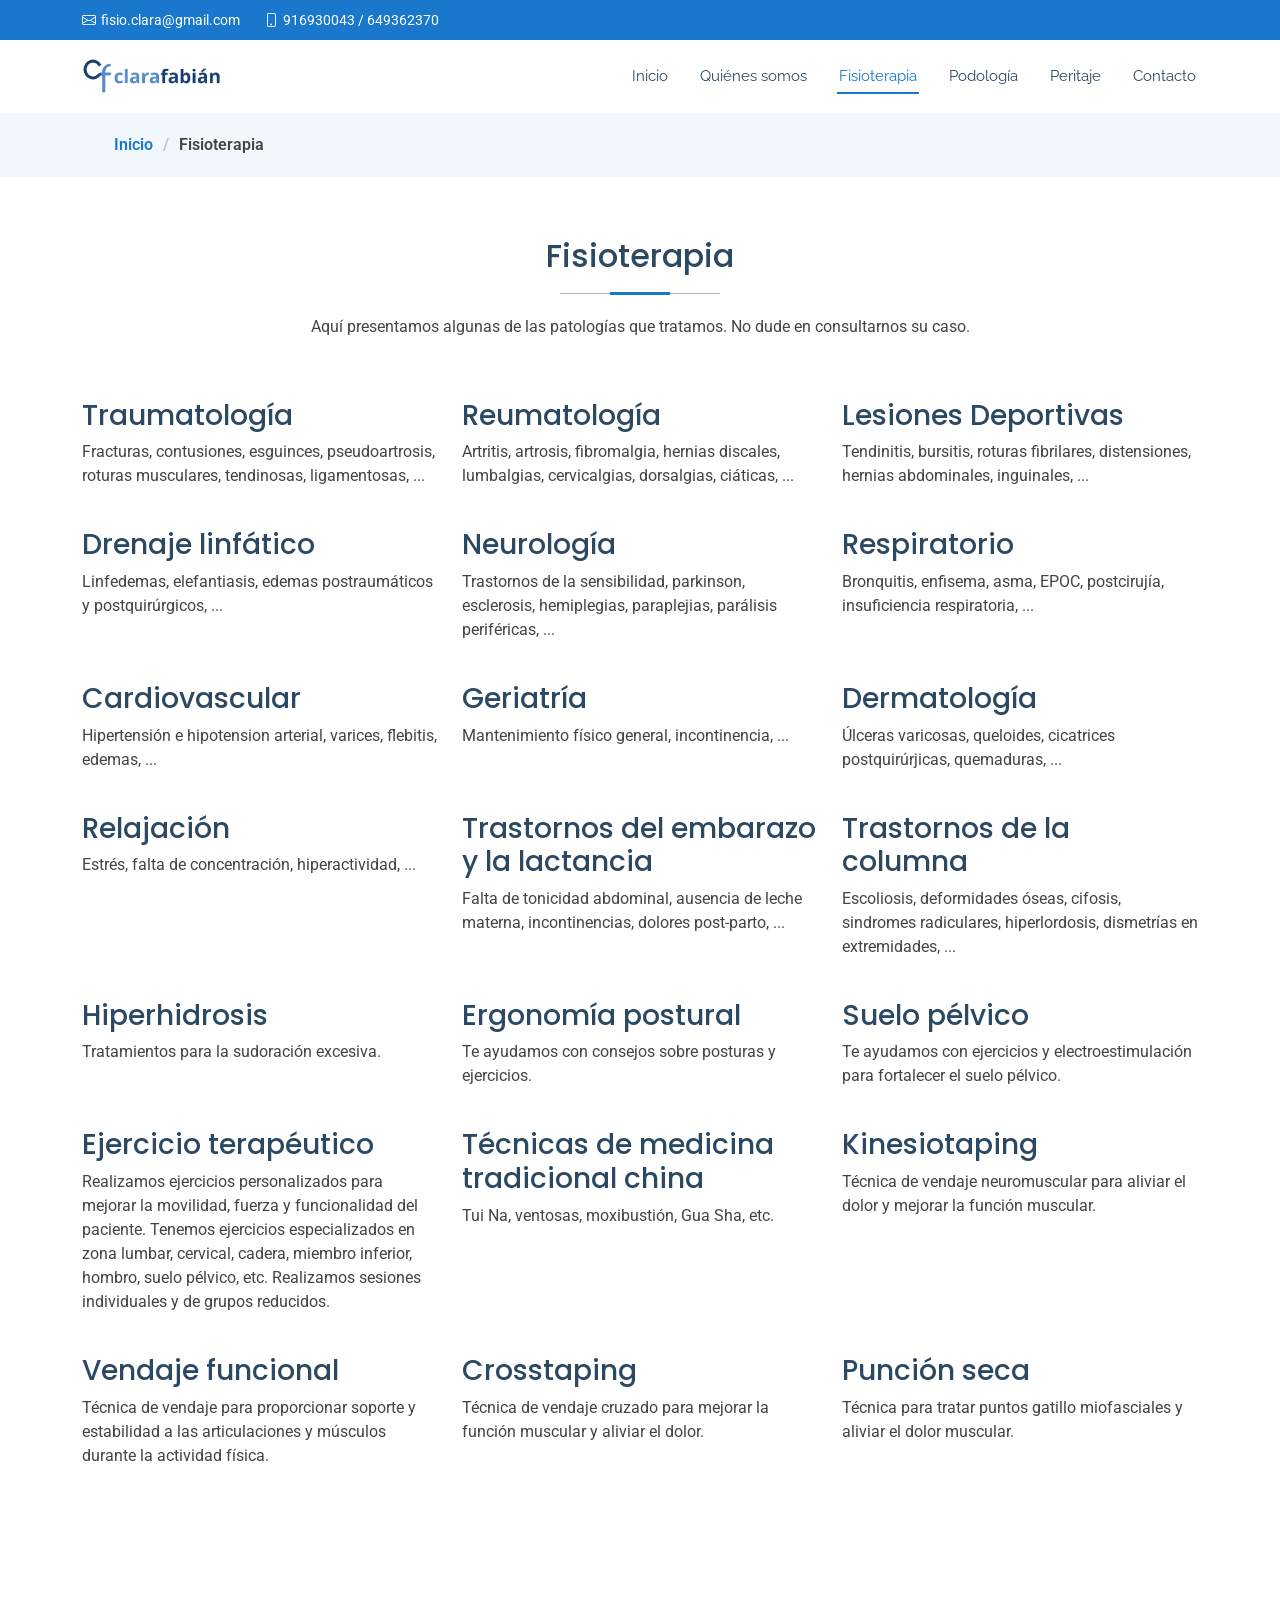
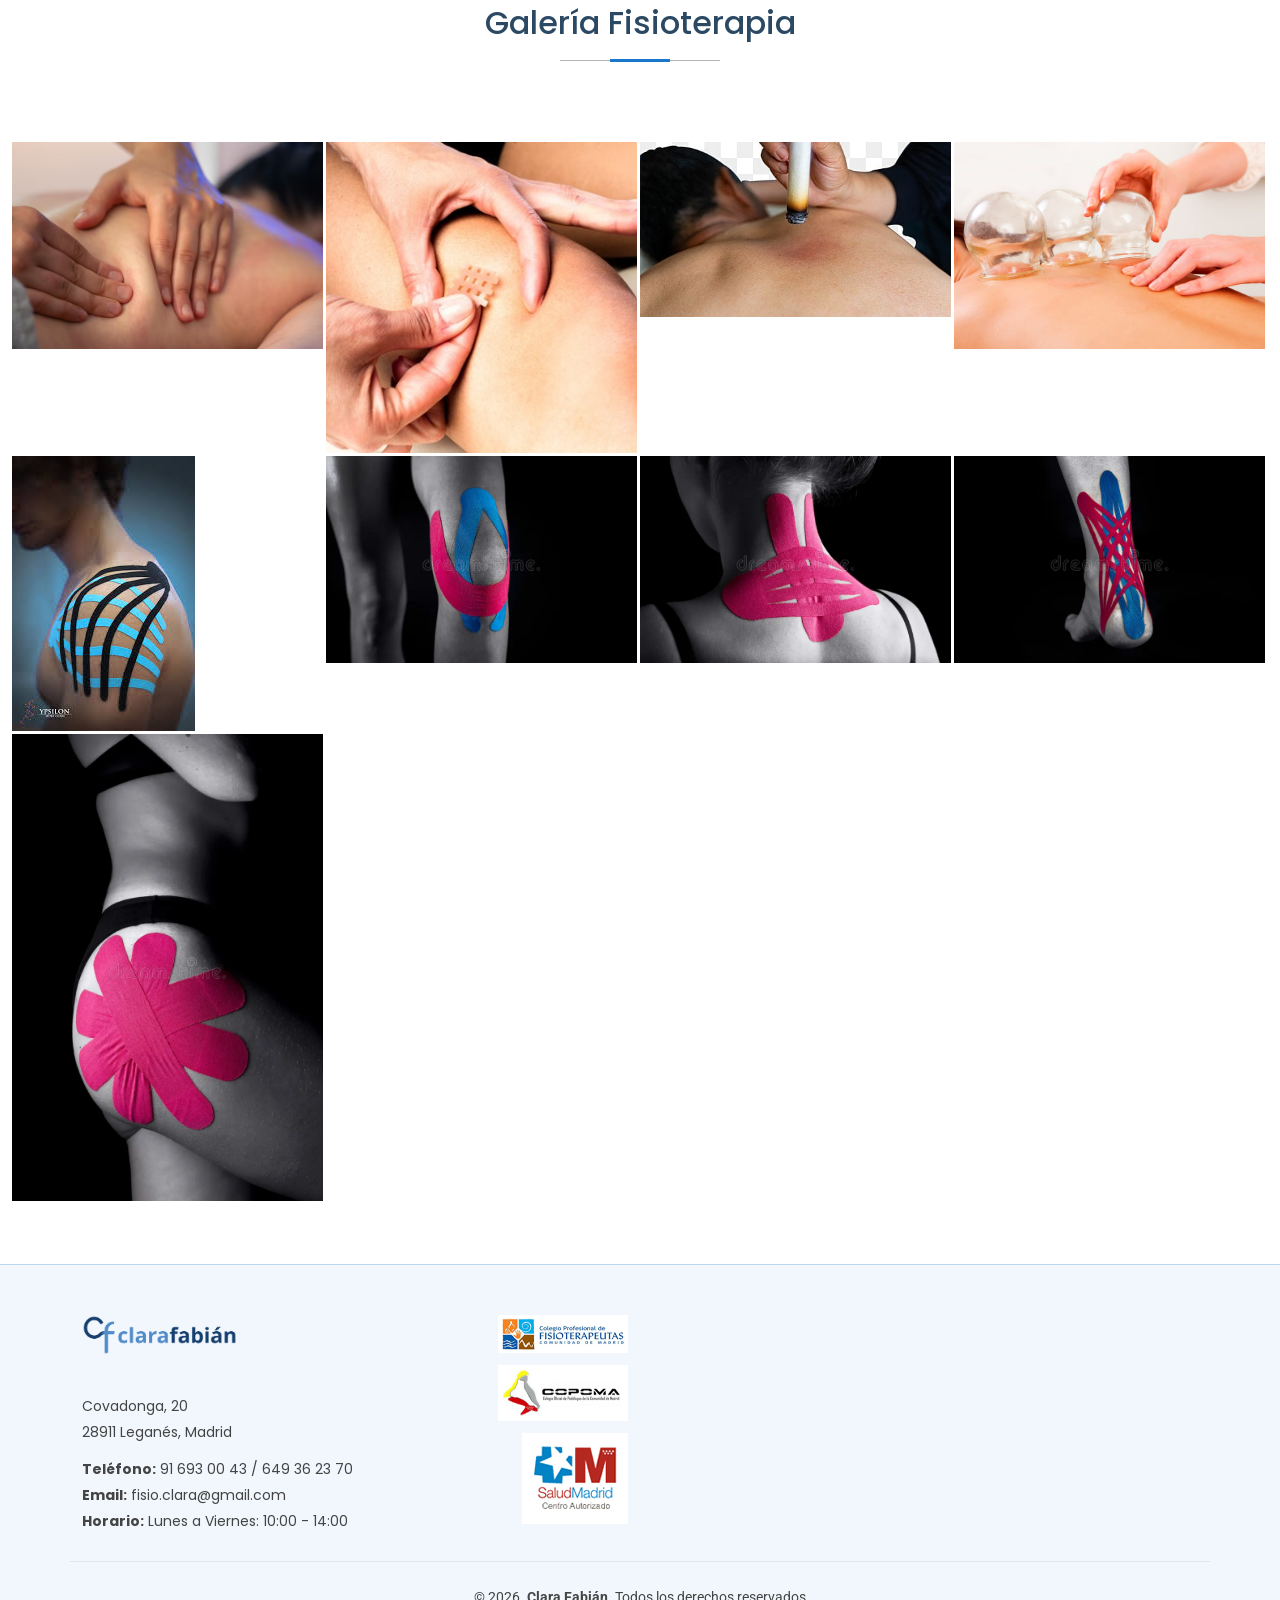
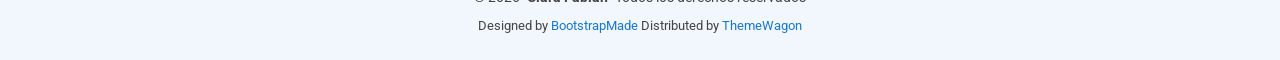
<file: fisioterapia.html>
<!DOCTYPE html>
<html lang="es">

<head>
  <meta charset="utf-8">
  <meta content="width=device-width, initial-scale=1.0" name="viewport">
  <title>Clara Fabián - Fisioterapia</title>
  <meta name="Author" content="Clara Fabian Fisioterapia">
  <meta name="copyright" content="(c) 2026 Clara Fabián. Todos los derechos reservados">
  <meta name="description" content="Clara Fabián Fisioterapia">
  <meta name="keywords" content="fisioterapia fisioterapeuta masaje masajista clara fabian vendajes kinesiotaping covadonga leganes madrid alquimia alqvimia clinica lesiones deportivas deportistas terapias podologo podologia">
  <meta name="contact" content="fisio.clara@gmail.com">

  <!-- Favicons -->
  <link href="assets/img/favicon.png" rel="icon">
  <link href="assets/img/apple-touch-icon.png" rel="apple-touch-icon">

  <!-- Fonts -->
  <link href="https://fonts.googleapis.com" rel="preconnect">
  <link href="https://fonts.gstatic.com" rel="preconnect" crossorigin>
  <link href="https://fonts.googleapis.com/css2?family=Roboto:ital,wght@0,100;0,300;0,400;0,500;0,700;0,900;1,100;1,300;1,400;1,500;1,700;1,900&family=Poppins:ital,wght@0,100;0,200;0,300;0,400;0,500;0,600;0,700;0,800;0,900;1,100;1,200;1,300;1,400;1,500;1,600;1,700;1,800;1,900&family=Raleway:ital,wght@0,100;0,200;0,300;0,400;0,500;0,600;0,700;0,800;0,900;1,100;1,200;1,300;1,400;1,500;1,600;1,700;1,800;1,900&display=swap" rel="stylesheet">

  <!-- Vendor CSS Files -->
  <link href="assets/vendor/bootstrap/css/bootstrap.min.css" rel="stylesheet">
  <link href="assets/vendor/bootstrap-icons/bootstrap-icons.css" rel="stylesheet">
  <link href="assets/vendor/aos/aos.css" rel="stylesheet">
  <link href="assets/vendor/fontawesome-free/css/all.min.css" rel="stylesheet">
  <link href="assets/vendor/glightbox/css/glightbox.min.css" rel="stylesheet">
  <link href="assets/vendor/swiper/swiper-bundle.min.css" rel="stylesheet">

  <!-- Main CSS File -->
  <link href="assets/css/main.css" rel="stylesheet">

  <!-- =======================================================
  * Template Name: Medilab
  * Template URL: https://bootstrapmade.com/medilab-free-medical-bootstrap-theme/
  * Updated: Aug 07 2024 with Bootstrap v5.3.3
  * Author: BootstrapMade.com
  * License: https://bootstrapmade.com/license/
  ======================================================== -->
</head>

<body class="starter-page-page">

  <header id="header" class="header sticky-top">

    <div class="topbar d-flex align-items-center">
      <div class="container d-flex justify-content-center justify-content-md-between">
        <div class="contact-info d-flex align-items-center">
          <i class="bi bi-envelope d-flex align-items-center"><a href="mailto:fisio.clara@gmail.com.com">fisio.clara@gmail.com</a></i>
          <i class="bi bi-phone d-flex align-items-center ms-4"><span>916930043 / 649362370</span></i>
        </div>
      </div>
    </div>

    <div class="branding d-flex align-items-center">

      <div class="container position-relative d-flex align-items-center justify-content-between">
        <a href="index.html" class="logo d-flex align-items-center me-auto">
          <img src="assets/img/logo.png" alt="">
          <!-- <h1 class="sitename">Clara Fabián</h1> -->
        </a>

        <nav id="navmenu" class="navmenu">
          <ul>
            <li><a href="index.html#hero">Inicio<br></a></li>
            <li><a href="index.html#about">Quiénes somos</a></li>
            <li><a href="fisioterapia.html" class="active">Fisioterapia</a></li>
            <li><a href="podologia.html">Podología</a></li>
            <li><a href="peritaje.html">Peritaje</a></li>
            <li><a href="index.html#contact">Contacto</a></li>
          </ul>
          <i class="mobile-nav-toggle d-xl-none bi bi-list"></i>
        </nav>

        <!-- <a class="cta-btn d-none d-sm-block" href="index.html#contact">Pedir una cita</a> -->

      </div>

    </div>

  </header>

  <main class="main">

    <div class="page-title" data-aos="fade">
      <!--
      <div class="heading">
        <div class="container">
          <div class="row d-flex justify-content-center text-center">
            <div class="col-lg-8">
              <h1>Starter Page</h1>
              <p class="mb-0">Odio et unde deleniti. Deserunt numquam exercitationem. Officiis quo odio sint voluptas consequatur ut a odio voluptatem. Sit dolorum debitis veritatis natus dolores. Quasi ratione sint. Sit quaerat ipsum dolorem.</p>
            </div>
          </div>
        </div>
      </div>
      -->
      <nav class="breadcrumbs">
        <div class="container">
          <ol>
            <li><a href="index.html">Inicio</a></li>
            <li class="current">Fisioterapia</li>
          </ol>
        </div>
      </nav>
    </div>

    <section id="starter-section" class="starter-section section">

      <div class="container section-title" data-aos="fade-up">
        <h2>Fisioterapia</h2>
        <p>Aquí presentamos algunas de las patologías que tratamos. No dude en consultarnos su caso.</p>
      </div>

      <div class="container">

        <div class="row gy-4">

          <div class="col-lg-4 col-md-6" data-aos="fade-up" data-aos-delay="100">
            <div class="service-item  position-relative">
              <a href="#" class="stretched-link">
                <h3>Traumatología</h3>
              </a>
              <p>Fracturas, contusiones, esguinces, pseudoartrosis, roturas musculares, tendinosas, ligamentosas, ...</p>
            </div>
          </div>

          <div class="col-lg-4 col-md-6" data-aos="fade-up" data-aos-delay="200">
            <div class="service-item position-relative">
              <a href="#" class="stretched-link">
                <h3>Reumatología</h3>
              </a>
              <p>Artritis, artrosis, fibromalgia, hernias discales, lumbalgias, cervicalgias, dorsalgias, ciáticas, ...</p>
            </div>
          </div>

          <div class="col-lg-4 col-md-6" data-aos="fade-up" data-aos-delay="300">
            <div class="service-item position-relative">
              <a href="#" class="stretched-link">
                <h3>Lesiones Deportivas</h3>
              </a>
              <p>Tendinitis, bursitis, roturas fibrilares, distensiones, hernias abdominales, inguinales, ...</p>
            </div>
          </div>

          <div class="col-lg-4 col-md-6" data-aos="fade-up" data-aos-delay="300">
            <div class="service-item position-relative">
              <a href="#" class="stretched-link">
                <h3>Drenaje linfático</h3>
              </a>
              <p>Linfedemas, elefantiasis, edemas postraumáticos y postquirúrgicos, ...</p>
            </div>
          </div>

          <div class="col-lg-4 col-md-6" data-aos="fade-up" data-aos-delay="300">
            <div class="service-item position-relative">
              <a href="#" class="stretched-link">
                <h3>Neurología</h3>
              </a>
              <p>Trastornos de la sensibilidad, parkinson, esclerosis, hemiplegias, paraplejias, parálisis periféricas, ...</p>
            </div>
          </div>

          <div class="col-lg-4 col-md-6" data-aos="fade-up" data-aos-delay="300">
            <div class="service-item position-relative">
              <a href="#" class="stretched-link">
                <h3>Respiratorio</h3>
              </a>
              <p>Bronquitis, enfisema, asma, EPOC, postcirujía, insuficiencia respiratoria, ...</p>
            </div>
          </div>

          <div class="col-lg-4 col-md-6" data-aos="fade-up" data-aos-delay="300">
            <div class="service-item position-relative">
              <a href="#" class="stretched-link">
                <h3>Cardiovascular</h3>
              </a>
              <p>Hipertensión e hipotension arterial, varices, flebitis, edemas, ...</p>
            </div>
          </div>       

          <div class="col-lg-4 col-md-6" data-aos="fade-up" data-aos-delay="300">
            <div class="service-item position-relative">
              <a href="#" class="stretched-link">
                <h3>Geriatría</h3>
              </a>
              <p>Mantenimiento físico general, incontinencia, ...</p>
            </div>
          </div>   

          <div class="col-lg-4 col-md-6" data-aos="fade-up" data-aos-delay="300">
            <div class="service-item position-relative">
              <a href="#" class="stretched-link">
                <h3>Dermatología</h3>
              </a>
              <p>Úlceras varicosas, queloides, cicatrices postquirúrjicas, quemaduras, ...</p>
            </div>
          </div>

          <div class="col-lg-4 col-md-6" data-aos="fade-up" data-aos-delay="300">
            <div class="service-item position-relative">
              <a href="#" class="stretched-link">
                <h3>Relajación</h3>
              </a>
              <p>Estrés, falta de concentración, hiperactividad, ...</p>
            </div>
          </div>  

          <div class="col-lg-4 col-md-6" data-aos="fade-up" data-aos-delay="300">
            <div class="service-item position-relative">
              <a href="#" class="stretched-link">
                <h3>Trastornos del embarazo y la lactancia</h3>
              </a>
              <p>Falta de tonicidad abdominal, ausencia de leche materna, incontinencias, dolores post-parto, ...</p>
            </div>
          </div>  

          <div class="col-lg-4 col-md-6" data-aos="fade-up" data-aos-delay="300">
            <div class="service-item position-relative">
              <a href="#" class="stretched-link">
                <h3>Trastornos de la columna</h3>
              </a>
              <p>Escoliosis, deformidades óseas, cifosis, sindromes radiculares, hiperlordosis, dismetrías en extremidades, ...</p>
            </div>
          </div>  

          <div class="col-lg-4 col-md-6" data-aos="fade-up" data-aos-delay="300">
            <div class="service-item position-relative">
              <a href="#" class="stretched-link">
                <h3>Hiperhidrosis</h3>
              </a>
              <p>Tratamientos para la sudoración excesiva.</p>
            </div>
          </div>  

          <div class="col-lg-4 col-md-6" data-aos="fade-up" data-aos-delay="300">
            <div class="service-item position-relative">
              <a href="#" class="stretched-link">
                <h3>Ergonomía postural</h3>
              </a>
              <p>Te ayudamos con consejos sobre posturas y ejercicios.</p>
            </div>
          </div>  

          <div class="col-lg-4 col-md-6" data-aos="fade-up" data-aos-delay="300">
            <div class="service-item position-relative">
              <a href="#" class="stretched-link">
                <h3>Suelo pélvico</h3>
              </a>
              <p>Te ayudamos con ejercicios y electroestimulación para fortalecer el suelo pélvico.</p>
            </div>
          </div>  

          <div class="col-lg-4 col-md-6" data-aos="fade-up" data-aos-delay="300">
            <div class="service-item position-relative">
              <a href="#" class="stretched-link">
                <h3>Ejercicio terapéutico</h3>
              </a>
              <p>Realizamos ejercicios personalizados para mejorar la movilidad, fuerza y funcionalidad del paciente. Tenemos ejercicios especializados en zona lumbar, cervical, cadera, miembro inferior, hombro, suelo pélvico, etc. Realizamos sesiones individuales y de grupos reducidos.</p>
            </div>
          </div>  

          <div class="col-lg-4 col-md-6" data-aos="fade-up" data-aos-delay="300">
            <div class="service-item position-relative">
              <a href="#" class="stretched-link">
                <h3>Técnicas de medicina tradicional china</h3>
              </a>
              <p>Tui Na, ventosas, moxibustión, Gua Sha, etc.</p>
            </div>
          </div>  

          <div class="col-lg-4 col-md-6" data-aos="fade-up" data-aos-delay="300">
            <div class="service-item position-relative">
              <a href="#" class="stretched-link">
                <h3>Kinesiotaping</h3>
              </a>
              <p>Técnica de vendaje neuromuscular para aliviar el dolor y mejorar la función muscular.</p>
            </div>
          </div>  

          <div class="col-lg-4 col-md-6" data-aos="fade-up" data-aos-delay="300">
            <div class="service-item position-relative">
              <a href="#" class="stretched-link">
                <h3>Vendaje funcional</h3>
              </a>
              <p>Técnica de vendaje para proporcionar soporte y estabilidad a las articulaciones y músculos durante la actividad física.</p>
            </div>
          </div>

          <div class="col-lg-4 col-md-6" data-aos="fade-up" data-aos-delay="300">
            <div class="service-item position-relative">
              <a href="#" class="stretched-link">
                <h3>Crosstaping</h3>
              </a>
              <p>Técnica de vendaje cruzado para mejorar la función muscular y aliviar el dolor.</p>
            </div>
          </div> 

          <div class="col-lg-4 col-md-6" data-aos="fade-up" data-aos-delay="300">
            <div class="service-item position-relative">
              <a href="#" class="stretched-link">
                <h3>Punción seca</h3>
              </a>
              <p>Técnica para tratar puntos gatillo miofasciales y aliviar el dolor muscular.</p>
            </div>
          </div> 

        </div>

      </div>

    </section>

    <!-- Gallery Section -->
    <section id="gallery" class="gallery section">

      <div class="container section-title" data-aos="fade-up">
        <h2>Galería Fisioterapia</h2>
        <!-- <p>Imágenes de fisioterapia</p> -->
      </div>

      <div class="container-fluid" data-aos="fade-up" data-aos-delay="100">

        <div class="row g-0">

          <div class="col-lg-3 col-md-4">
            <div class="gallery-item">
              <a href="assets/img/fisioterapia/masaje.jpg" class="glightbox" data-gallery="images-gallery">
                <img src="assets/img/fisioterapia/masaje.jpg" alt="" class="img-fluid">
              </a>
            </div>
          </div>

          <div class="col-lg-3 col-md-4">
            <div class="gallery-item">
              <a href="assets/img/fisioterapia/crosstaping.jpg" class="glightbox" data-gallery="images-gallery">
                <img src="assets/img/fisioterapia/crosstaping.jpg" alt="" class="img-fluid">
              </a>
            </div>
          </div>

          <div class="col-lg-3 col-md-4">
            <div class="gallery-item">
              <a href="assets/img/fisioterapia/moxibustion.jpg" class="glightbox" data-gallery="images-gallery">
                <img src="assets/img/fisioterapia/moxibustion.jpg" alt="" class="img-fluid">
              </a>
            </div>
          </div>

          <div class="col-lg-3 col-md-4">
            <div class="gallery-item">
              <a href="assets/img/fisioterapia/ventosas-fisioterapia.jpg" class="glightbox" data-gallery="images-gallery">
                <img src="assets/img/fisioterapia/ventosas-fisioterapia.jpg" alt="" class="img-fluid">
              </a>
            </div>
          </div>

          <div class="col-lg-3 col-md-4">
            <div class="gallery-item">
              <a href="assets/img/fisioterapia/kine_hombro.jpg" class="glightbox" data-gallery="images-gallery">
                <img src="assets/img/fisioterapia/kine_hombro.jpg" alt="" class="img-fluid">
              </a>
            </div>
          </div>

          <div class="col-lg-3 col-md-4">
            <div class="gallery-item">
              <a href="assets/img/fisioterapia/vnm_rodilla.jpg" class="glightbox" data-gallery="images-gallery">
                <img src="assets/img/fisioterapia/vnm_rodilla.jpg" alt="" class="img-fluid">
              </a>
            </div>
          </div>

          <div class="col-lg-3 col-md-4">
            <div class="gallery-item">
              <a href="assets/img/fisioterapia/vnm_cervical.jpg" class="glightbox" data-gallery="images-gallery">
                <img src="assets/img/fisioterapia/vnm_cervical.jpg" alt="" class="img-fluid">
              </a>
            </div>
          </div>

          <div class="col-lg-3 col-md-4">
            <div class="gallery-item">
              <a href="assets/img/fisioterapia/vnm_tobillo.jpg" class="glightbox" data-gallery="images-gallery">
                <img src="assets/img/fisioterapia/vnm_tobillo.jpg" alt="" class="img-fluid">
              </a>
            </div>
          </div>

          <div class="col-lg-3 col-md-4">
            <div class="gallery-item">
              <a href="assets/img/fisioterapia/vnm_cadera.jpg" class="glightbox" data-gallery="images-gallery">
                <img src="assets/img/fisioterapia/vnm_cadera.jpg" alt="" class="img-fluid">
              </a>
            </div>
          </div>

        </div>

      </div>

    </section>

  </main>

  <footer id="footer" class="footer light-background">

    <div class="container footer-top">
      <div class="row gy-4">
        <div class="col-lg-6 col-md-8 footer-about">
          <div class="footer-about-content">
            <div class="footer-about-text">
              <a href="index.html" class="logo d-flex align-items-center">
                <!-- <span class="sitename">Clara Fabián</span> -->
                <img src="assets/img/logo.png" alt="">
              </a>
              <div class="footer-contact pt-3">
                <p>Covadonga, 20</p>
                <p>28911 Leganés, Madrid</p>
                <p class="mt-3"><strong>Teléfono:</strong> <span>91 693 00 43 / 649 36 23 70</span></p>
                <p><strong>Email:</strong> <span>fisio.clara@gmail.com</span></p>
                <p><strong>Horario:</strong> <span>Lunes a Viernes: 10:00 - 14:00</span></p>
              </div>
            </div>

            <div class="footer-badges">
              <a href="https://cfisiomad.org/" target="_blank" rel="noopener noreferrer"><img src="assets/img/org/colegiofisio2.jpg" alt="Colegio Fisio"></a>
              <a href="https://www.copoma.es/" target="_blank" rel="noopener noreferrer"><img src="assets/img/org/copoma2.jpg" alt="Copoma"></a>
              <a href="https://www.comunidad.madrid/servicios/salud" target="_blank" rel="noopener noreferrer"><img src="assets/img/org/saludmadrid2.jpg" alt="Salud Madrid"></a>
            </div>
          </div>
        </div>

      </div>
    </div>

    <div class="container copyright text-center mt-4">
      <p>© <span>2026</span> <strong class="px-1 sitename">Clara Fabián</strong> <span>Todos los derechos reservados</span></p>
      <div class="credits">
        <!-- All the links in the footer should remain intact. -->
        <!-- You can delete the links only if you've purchased the pro version. -->
        <!-- Licensing information: https://bootstrapmade.com/license/ -->
        <!-- Purchase the pro version with working PHP/AJAX contact form: [buy-url] -->
        Designed by <a href="https://bootstrapmade.com/">BootstrapMade</a> Distributed by <a href="https://themewagon.com" target="_blank" rel="noopener noreferrer">ThemeWagon</a>
      </div>
    </div>

  </footer>

  <!-- Scroll Top -->
  <a href="#" id="scroll-top" class="scroll-top d-flex align-items-center justify-content-center"><i class="bi bi-arrow-up-short"></i></a>

  <!-- Preloader -->
  <div id="preloader"></div>

  <!-- Vendor JS Files -->
  <script src="assets/vendor/bootstrap/js/bootstrap.bundle.min.js"></script>
  <script src="assets/vendor/php-email-form/validate.js"></script>
  <script src="assets/vendor/aos/aos.js"></script>
  <script src="assets/vendor/glightbox/js/glightbox.min.js"></script>
  <script src="assets/vendor/purecounter/purecounter_vanilla.js"></script>
  <script src="assets/vendor/swiper/swiper-bundle.min.js"></script>

  <!-- Main JS File -->
  <script src="assets/js/main.js"></script>

</body>

</html>
</file>
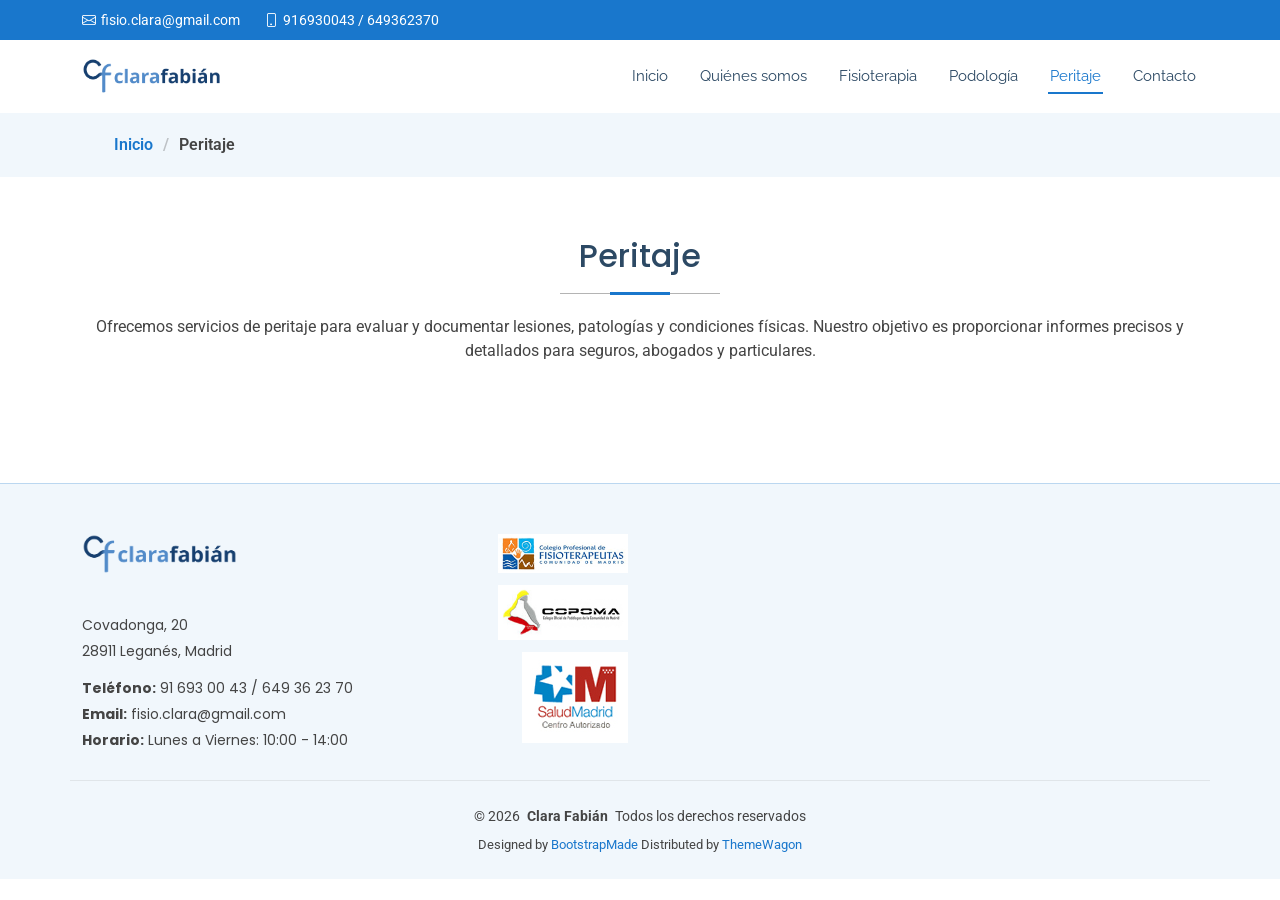
<file: peritaje.html>
<!DOCTYPE html>
<html lang="es">

<head>
  <meta charset="utf-8">
  <meta content="width=device-width, initial-scale=1.0" name="viewport">
  <title>Clara Fabián - Fisioterapia</title>
  <meta name="Author" content="Clara Fabian Fisioterapia">
  <meta name="copyright" content="(c) 2026 Clara Fabián. Todos los derechos reservados">
  <meta name="description" content="Clara Fabián Fisioterapia">
  <meta name="keywords" content="fisioterapia fisioterapeuta masaje masajista clara fabian vendajes kinesiotaping covadonga leganes madrid alquimia alqvimia clinica lesiones deportivas deportistas terapias podologo podologia">
  <meta name="contact" content="fisio.clara@gmail.com">

  <!-- Favicons -->
  <link href="assets/img/favicon.png" rel="icon">
  <link href="assets/img/apple-touch-icon.png" rel="apple-touch-icon">

  <!-- Fonts -->
  <link href="https://fonts.googleapis.com" rel="preconnect">
  <link href="https://fonts.gstatic.com" rel="preconnect" crossorigin>
  <link href="https://fonts.googleapis.com/css2?family=Roboto:ital,wght@0,100;0,300;0,400;0,500;0,700;0,900;1,100;1,300;1,400;1,500;1,700;1,900&family=Poppins:ital,wght@0,100;0,200;0,300;0,400;0,500;0,600;0,700;0,800;0,900;1,100;1,200;1,300;1,400;1,500;1,600;1,700;1,800;1,900&family=Raleway:ital,wght@0,100;0,200;0,300;0,400;0,500;0,600;0,700;0,800;0,900;1,100;1,200;1,300;1,400;1,500;1,600;1,700;1,800;1,900&display=swap" rel="stylesheet">

  <!-- Vendor CSS Files -->
  <link href="assets/vendor/bootstrap/css/bootstrap.min.css" rel="stylesheet">
  <link href="assets/vendor/bootstrap-icons/bootstrap-icons.css" rel="stylesheet">
  <link href="assets/vendor/aos/aos.css" rel="stylesheet">
  <link href="assets/vendor/fontawesome-free/css/all.min.css" rel="stylesheet">
  <link href="assets/vendor/glightbox/css/glightbox.min.css" rel="stylesheet">
  <link href="assets/vendor/swiper/swiper-bundle.min.css" rel="stylesheet">

  <!-- Main CSS File -->
  <link href="assets/css/main.css" rel="stylesheet">

  <!-- =======================================================
  * Template Name: Medilab
  * Template URL: https://bootstrapmade.com/medilab-free-medical-bootstrap-theme/
  * Updated: Aug 07 2024 with Bootstrap v5.3.3
  * Author: BootstrapMade.com
  * License: https://bootstrapmade.com/license/
  ======================================================== -->
</head>

<body class="starter-page-page">

  <header id="header" class="header sticky-top">

    <div class="topbar d-flex align-items-center">
      <div class="container d-flex justify-content-center justify-content-md-between">
        <div class="contact-info d-flex align-items-center">
          <i class="bi bi-envelope d-flex align-items-center"><a href="mailto:fisio.clara@gmail.com">fisio.clara@gmail.com</a></i>
          <i class="bi bi-phone d-flex align-items-center ms-4"><span>916930043 / 649362370</span></i>
        </div>
      </div>
    </div>

    <div class="branding d-flex align-items-center">

      <div class="container position-relative d-flex align-items-center justify-content-between">
        <a href="index.html" class="logo d-flex align-items-center me-auto">
          <img src="assets/img/logo.png" alt="">
          <!-- <h1 class="sitename">Clara Fabián</h1> -->
        </a>

        <nav id="navmenu" class="navmenu">
          <ul>
            <li><a href="index.html#hero">Inicio<br></a></li>
            <li><a href="index.html#about">Quiénes somos</a></li>
            <li><a href="fisioterapia.html">Fisioterapia</a></li>
            <li><a href="podologia.html">Podología</a></li>
            <li><a href="peritaje.html" class="active">Peritaje</a></li>
            <li><a href="index.html#contact">Contacto</a></li>
          </ul>
          <i class="mobile-nav-toggle d-xl-none bi bi-list"></i>
        </nav>

        <!-- <a class="cta-btn d-none d-sm-block" href="index.html#contact">Pedir una cita</a> -->

      </div>

    </div>

  </header>

  <main class="main">

    <div class="page-title" data-aos="fade">
      <nav class="breadcrumbs">
        <div class="container">
          <ol>
            <li><a href="index.html">Inicio</a></li>
            <li class="current">Peritaje</li>
          </ol>
        </div>
      </nav>
    </div>

    <section id="starter-section" class="starter-section section">

      <div class="container section-title" data-aos="fade-up">
        <h2>Peritaje</h2>
        <p>Ofrecemos servicios de peritaje para evaluar y documentar lesiones, patologías y condiciones físicas. Nuestro objetivo es proporcionar informes precisos y detallados para seguros, abogados y particulares.</p>
      </div>

    </section>

  </main>

  <footer id="footer" class="footer light-background">

    <div class="container footer-top">
      <div class="row gy-4">
        <div class="col-lg-6 col-md-8 footer-about">
          <div class="footer-about-content">
            <div class="footer-about-text">
              <a href="index.html" class="logo d-flex align-items-center">
                <!-- <span class="sitename">Clara Fabián</span> -->
                <img src="assets/img/logo.png" alt="">
              </a>
              <div class="footer-contact pt-3">
                <p>Covadonga, 20</p>
                <p>28911 Leganés, Madrid</p>
                <p class="mt-3"><strong>Teléfono:</strong> <span>91 693 00 43 / 649 36 23 70</span></p>
                <p><strong>Email:</strong> <span>fisio.clara@gmail.com</span></p>
                <p><strong>Horario:</strong> <span>Lunes a Viernes: 10:00 - 14:00</span></p>
              </div>
            </div>

            <div class="footer-badges">
              <a href="https://cfisiomad.org/" target="_blank" rel="noopener noreferrer"><img src="assets/img/org/colegiofisio2.jpg" alt="Colegio Fisio"></a>
              <a href="https://www.copoma.es/" target="_blank" rel="noopener noreferrer"><img src="assets/img/org/copoma2.jpg" alt="Copoma"></a>
              <a href="https://www.comunidad.madrid/servicios/salud" target="_blank" rel="noopener noreferrer"><img src="assets/img/org/saludmadrid2.jpg" alt="Salud Madrid"></a>
            </div>
          </div>
        </div>

      </div>
    </div>

    <div class="container copyright text-center mt-4">
      <p>© <span>2026</span> <strong class="px-1 sitename">Clara Fabián</strong> <span>Todos los derechos reservados</span></p>
      <div class="credits">
        <!-- All the links in the footer should remain intact. -->
        <!-- You can delete the links only if you've purchased the pro version. -->
        <!-- Licensing information: https://bootstrapmade.com/license/ -->
        <!-- Purchase the pro version with working PHP/AJAX contact form: [buy-url] -->
        Designed by <a href="https://bootstrapmade.com/">BootstrapMade</a> Distributed by <a href="https://themewagon.com" target="_blank" rel="noopener noreferrer">ThemeWagon</a>
      </div>
    </div>

  </footer>

  <!-- Scroll Top -->
  <a href="#" id="scroll-top" class="scroll-top d-flex align-items-center justify-content-center"><i class="bi bi-arrow-up-short"></i></a>

  <!-- Preloader -->
  <div id="preloader"></div>

  <!-- Vendor JS Files -->
  <script src="assets/vendor/bootstrap/js/bootstrap.bundle.min.js"></script>
  <script src="assets/vendor/php-email-form/validate.js"></script>
  <script src="assets/vendor/aos/aos.js"></script>
  <script src="assets/vendor/glightbox/js/glightbox.min.js"></script>
  <script src="assets/vendor/purecounter/purecounter_vanilla.js"></script>
  <script src="assets/vendor/swiper/swiper-bundle.min.js"></script>

  <!-- Main JS File -->
  <script src="assets/js/main.js"></script>

</body>

</html>
</file>
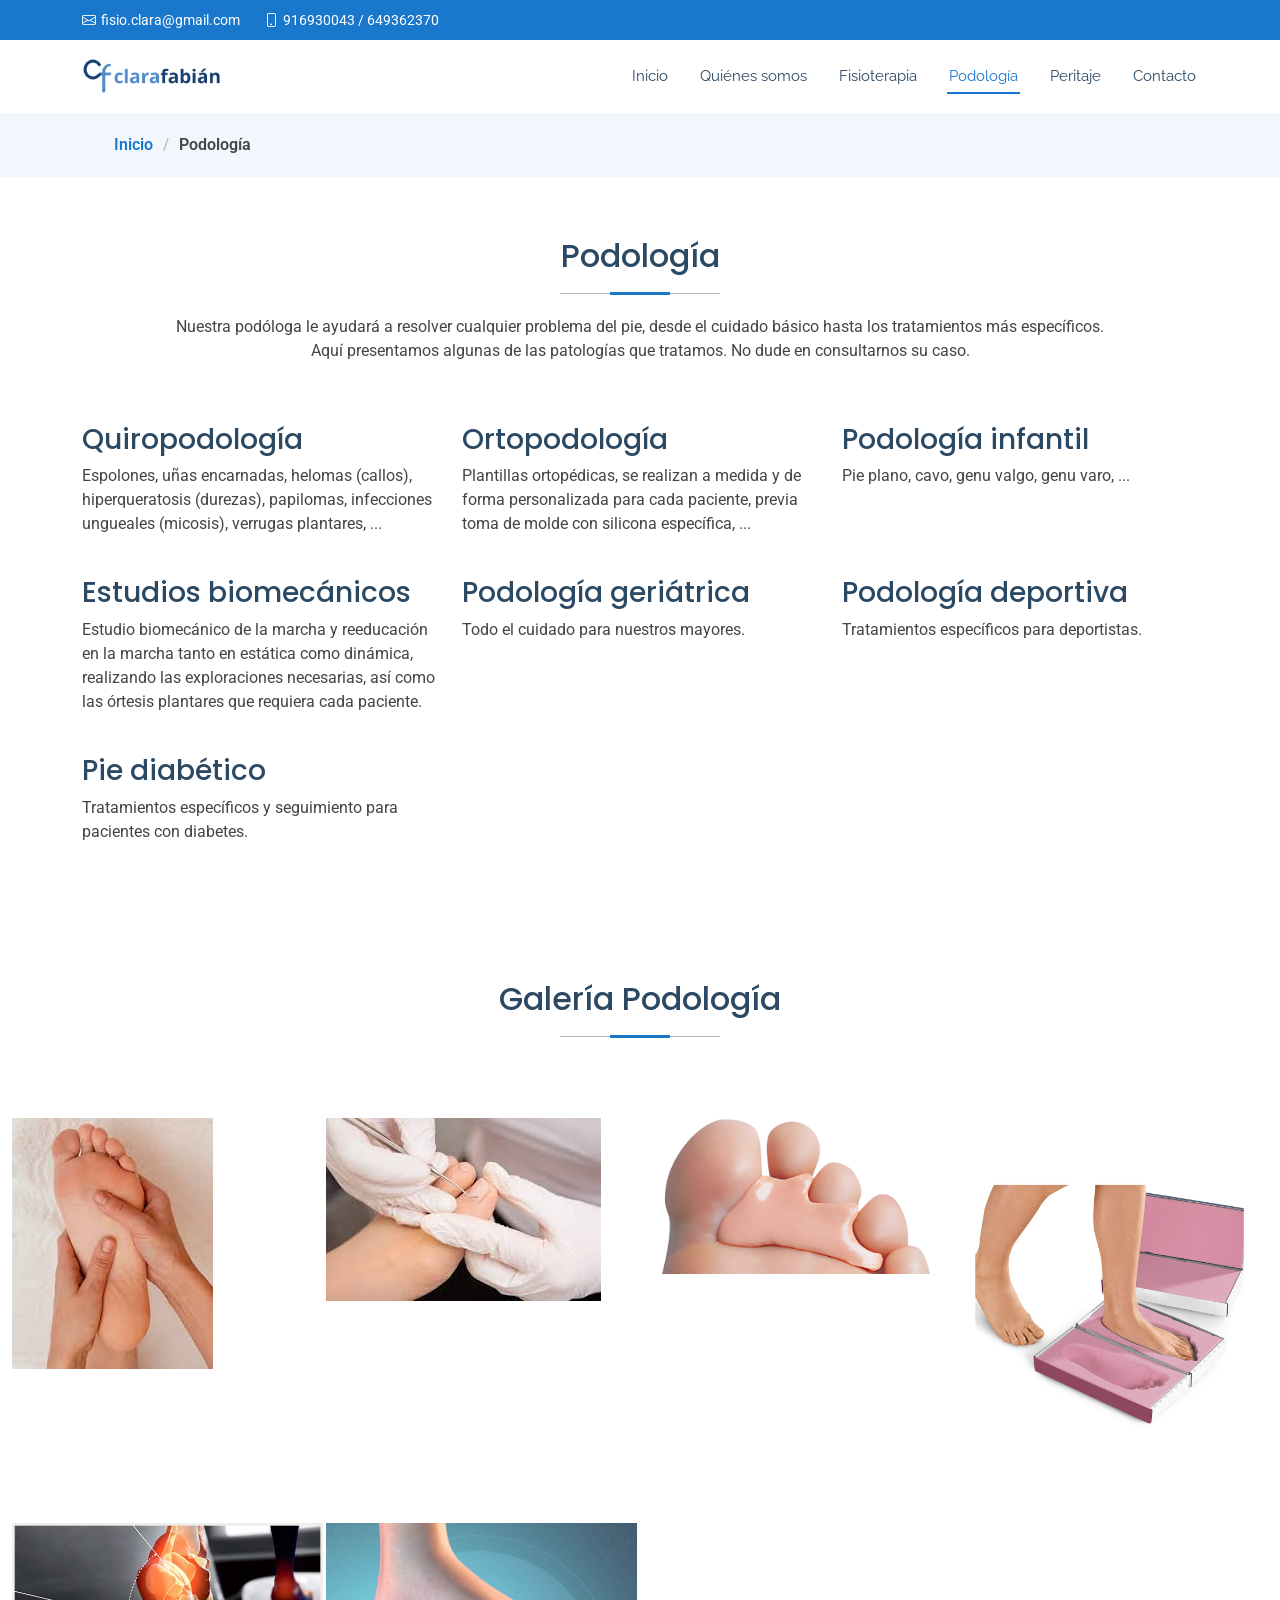
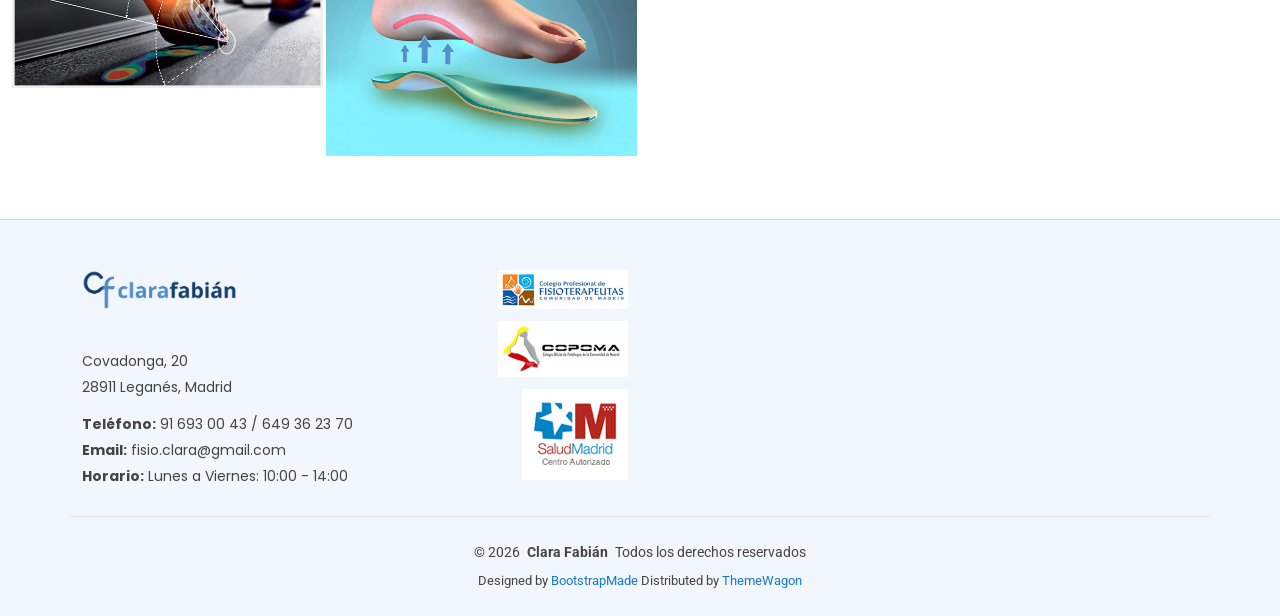
<file: podologia.html>
<!DOCTYPE html>
<html lang="es">

<head>
  <meta charset="utf-8">
  <meta content="width=device-width, initial-scale=1.0" name="viewport">
  <title>Clara Fabián - Fisioterapia</title>
  <meta name="Author" content="Clara Fabian Fisioterapia">
  <meta name="copyright" content="(c) 2026 Clara Fabián. Todos los derechos reservados">
  <meta name="description" content="Clara Fabián Fisioterapia">
  <meta name="keywords" content="fisioterapia fisioterapeuta masaje masajista clara fabian vendajes kinesiotaping covadonga leganes madrid alquimia alqvimia clinica lesiones deportivas deportistas terapias podologo podologia">
  <meta name="contact" content="fisio.clara@gmail.com">

  <!-- Favicons -->
  <link href="assets/img/favicon.png" rel="icon">
  <link href="assets/img/apple-touch-icon.png" rel="apple-touch-icon">

  <!-- Fonts -->
  <link href="https://fonts.googleapis.com" rel="preconnect">
  <link href="https://fonts.gstatic.com" rel="preconnect" crossorigin>
  <link href="https://fonts.googleapis.com/css2?family=Roboto:ital,wght@0,100;0,300;0,400;0,500;0,700;0,900;1,100;1,300;1,400;1,500;1,700;1,900&family=Poppins:ital,wght@0,100;0,200;0,300;0,400;0,500;0,600;0,700;0,800;0,900;1,100;1,200;1,300;1,400;1,500;1,600;1,700;1,800;1,900&family=Raleway:ital,wght@0,100;0,200;0,300;0,400;0,500;0,600;0,700;0,800;0,900;1,100;1,200;1,300;1,400;1,500;1,600;1,700;1,800;1,900&display=swap" rel="stylesheet">

  <!-- Vendor CSS Files -->
  <link href="assets/vendor/bootstrap/css/bootstrap.min.css" rel="stylesheet">
  <link href="assets/vendor/bootstrap-icons/bootstrap-icons.css" rel="stylesheet">
  <link href="assets/vendor/aos/aos.css" rel="stylesheet">
  <link href="assets/vendor/fontawesome-free/css/all.min.css" rel="stylesheet">
  <link href="assets/vendor/glightbox/css/glightbox.min.css" rel="stylesheet">
  <link href="assets/vendor/swiper/swiper-bundle.min.css" rel="stylesheet">

  <!-- Main CSS File -->
  <link href="assets/css/main.css" rel="stylesheet">

  <!-- =======================================================
  * Template Name: Medilab
  * Template URL: https://bootstrapmade.com/medilab-free-medical-bootstrap-theme/
  * Updated: Aug 07 2024 with Bootstrap v5.3.3
  * Author: BootstrapMade.com
  * License: https://bootstrapmade.com/license/
  ======================================================== -->
</head>

<body class="starter-page-page">

  <header id="header" class="header sticky-top">

    <div class="topbar d-flex align-items-center">
      <div class="container d-flex justify-content-center justify-content-md-between">
        <div class="contact-info d-flex align-items-center">
          <i class="bi bi-envelope d-flex align-items-center"><a href="mailto:fisio.clara@gmail.com">fisio.clara@gmail.com</a></i>
          <i class="bi bi-phone d-flex align-items-center ms-4"><span>916930043 / 649362370</span></i>
        </div>
      </div>
    </div>

    <div class="branding d-flex align-items-center">

      <div class="container position-relative d-flex align-items-center justify-content-between">
        <a href="index.html" class="logo d-flex align-items-center me-auto">
          <img src="assets/img/logo.png" alt="">
          <!-- <h1 class="sitename">Clara Fabián</h1> -->
        </a>

        <nav id="navmenu" class="navmenu">
          <ul>
            <li><a href="index.html#hero">Inicio<br></a></li>
            <li><a href="index.html#about">Quiénes somos</a></li>
            <li><a href="fisioterapia.html">Fisioterapia</a></li>
            <li><a href="podologia.html" class="active">Podología</a></li>
            <li><a href="peritaje.html">Peritaje</a></li>
            <li><a href="index.html#contact">Contacto</a></li>
          </ul>
          <i class="mobile-nav-toggle d-xl-none bi bi-list"></i>
        </nav>

        <!-- <a class="cta-btn d-none d-sm-block" href="index.html#contact">Pedir una cita</a> -->

      </div>

    </div>

  </header>

  <main class="main">

    <div class="page-title" data-aos="fade">
      <nav class="breadcrumbs">
        <div class="container">
          <ol>
            <li><a href="index.html">Inicio</a></li>
            <li class="current">Podología</li>
          </ol>
        </div>
      </nav>
    </div>

    <section id="starter-section" class="starter-section section">

      <div class="container section-title" data-aos="fade-up">
        <h2>Podología</h2>
        <p>Nuestra podóloga le ayudará a resolver cualquier problema del pie, desde el cuidado básico hasta los tratamientos más específicos.</p>
        <p>Aquí presentamos algunas de las patologías que tratamos. No dude en consultarnos su caso.</p>
      </div>

      <div class="container">

        <div class="row gy-4">

          <div class="col-lg-4 col-md-6" data-aos="fade-up" data-aos-delay="100">
            <div class="service-item  position-relative">
              <a href="#" class="stretched-link">
                <h3>Quiropodología</h3>
              </a>
              <p>Espolones, uñas encarnadas, helomas (callos), hiperqueratosis (durezas), papilomas, infecciones ungueales (micosis), verrugas plantares, ...</p>
            </div>
          </div>

          <div class="col-lg-4 col-md-6" data-aos="fade-up" data-aos-delay="200">
            <div class="service-item position-relative">
              <a href="#" class="stretched-link">
                <h3>Ortopodología</h3>
              </a>
              <p>Plantillas ortopédicas, se realizan a medida y de forma personalizada para cada paciente, previa toma de molde con silicona específica, ...</p>
            </div>
          </div>

          <div class="col-lg-4 col-md-6" data-aos="fade-up" data-aos-delay="300">
            <div class="service-item position-relative">
              <a href="#" class="stretched-link">
                <h3>Podología infantil</h3>
              </a>
              <p>Pie plano, cavo, genu valgo, genu varo, ...</p>
            </div>
          </div>

          <div class="col-lg-4 col-md-6" data-aos="fade-up" data-aos-delay="300">
            <div class="service-item position-relative">
              <a href="#" class="stretched-link">
                <h3>Estudios biomecánicos</h3>
              </a>
              <p>Estudio biomecánico de la marcha y reeducación en la marcha tanto en estática como dinámica, realizando las exploraciones necesarias, así como las órtesis plantares que requiera cada paciente.</p>
            </div>
          </div>

          <div class="col-lg-4 col-md-6" data-aos="fade-up" data-aos-delay="300">
            <div class="service-item position-relative">
              <a href="#" class="stretched-link">
                <h3>Podología geriátrica</h3>
              </a>
              <p>Todo el cuidado para nuestros mayores.</p>
            </div>
          </div>

          <div class="col-lg-4 col-md-6" data-aos="fade-up" data-aos-delay="300">
            <div class="service-item position-relative">
              <a href="#" class="stretched-link">
                <h3>Podología deportiva</h3>
              </a>
              <p>Tratamientos específicos para deportistas.</p>
            </div>
          </div>       

          <div class="col-lg-4 col-md-6" data-aos="fade-up" data-aos-delay="300">
            <div class="service-item position-relative">
              <a href="#" class="stretched-link">
                <h3>Pie diabético</h3>
              </a>
              <p>Tratamientos específicos y seguimiento para pacientes con diabetes.</p>
            </div>
          </div>       

        </div>

      </div>

    </section>

    <!-- Gallery Section -->
    <section id="gallery" class="gallery section">

      <div class="container section-title" data-aos="fade-up">
        <h2>Galería Podología</h2>
        <!-- <p>Imágenes de podología</p> -->
      </div>

      <div class="container-fluid" data-aos="fade-up" data-aos-delay="100">

        <div class="row g-0">

          <div class="col-lg-3 col-md-4">
            <div class="gallery-item">
              <a href="assets/img/podologia/podologia_1.jpg" class="glightbox" data-gallery="images-gallery">
                <img src="assets/img/podologia/podologia_1.jpg" alt="" class="img-fluid">
              </a>
            </div>
          </div>

          <div class="col-lg-3 col-md-4">
            <div class="gallery-item">
              <a href="assets/img/podologia/podologia.jpg" class="glightbox" data-gallery="images-gallery">
                <img src="assets/img/podologia/podologia.jpg" alt="" class="img-fluid">
              </a>
            </div>
          </div>

          <div class="col-lg-3 col-md-4">
            <div class="gallery-item">
              <a href="assets/img/podologia/ortesis_silicona.jpg" class="glightbox" data-gallery="images-gallery">
                <img src="assets/img/podologia/ortesis_silicona.jpg" alt="" class="img-fluid">
              </a>
            </div>
          </div>

          <div class="col-lg-3 col-md-4">
            <div class="gallery-item">
              <a href="assets/img/podologia/espuma_fenolica_podologia.jpg" class="glightbox" data-gallery="images-gallery">
                <img src="assets/img/podologia/espuma_fenolica_podologia.jpg" alt="" class="img-fluid">
              </a>
            </div>
          </div>

          <div class="col-lg-3 col-md-4">
            <div class="gallery-item">
              <a href="assets/img/podologia/estudio-biomecanico.jpg" class="glightbox" data-gallery="images-gallery">
                <img src="assets/img/podologia/estudio-biomecanico.jpg" alt="" class="img-fluid">
              </a>
            </div>
          </div>

          <div class="col-lg-3 col-md-4">
            <div class="gallery-item">
              <a href="assets/img/podologia/ortesis_plantar.jpg" class="glightbox" data-gallery="images-gallery">
                <img src="assets/img/podologia/ortesis_plantar.jpg" alt="" class="img-fluid">
              </a>
            </div>
          </div>

        </div>

      </div>

    </section>

  </main>

  <footer id="footer" class="footer light-background">

    <div class="container footer-top">
      <div class="row gy-4">
        <div class="col-lg-6 col-md-8 footer-about">
          <div class="footer-about-content">
            <div class="footer-about-text">
              <a href="index.html" class="logo d-flex align-items-center">
                <!-- <span class="sitename">Clara Fabián</span> -->
                <img src="assets/img/logo.png" alt="">
              </a>
              <div class="footer-contact pt-3">
                <p>Covadonga, 20</p>
                <p>28911 Leganés, Madrid</p>
                <p class="mt-3"><strong>Teléfono:</strong> <span>91 693 00 43 / 649 36 23 70</span></p>
                <p><strong>Email:</strong> <span>fisio.clara@gmail.com</span></p>
                <p><strong>Horario:</strong> <span>Lunes a Viernes: 10:00 - 14:00</span></p>
              </div>
            </div>

            <div class="footer-badges">
              <a href="https://cfisiomad.org/" target="_blank" rel="noopener noreferrer"><img src="assets/img/org/colegiofisio2.jpg" alt="Colegio Fisio"></a>
              <a href="https://www.copoma.es/" target="_blank" rel="noopener noreferrer"><img src="assets/img/org/copoma2.jpg" alt="Copoma"></a>
              <a href="https://www.comunidad.madrid/servicios/salud" target="_blank" rel="noopener noreferrer"><img src="assets/img/org/saludmadrid2.jpg" alt="Salud Madrid"></a>
            </div>
          </div>
        </div>

      </div>
    </div>

    <div class="container copyright text-center mt-4">
      <p>© <span>2026</span> <strong class="px-1 sitename">Clara Fabián</strong> <span>Todos los derechos reservados</span></p>
      <div class="credits">
        <!-- All the links in the footer should remain intact. -->
        <!-- You can delete the links only if you've purchased the pro version. -->
        <!-- Licensing information: https://bootstrapmade.com/license/ -->
        <!-- Purchase the pro version with working PHP/AJAX contact form: [buy-url] -->
        Designed by <a href="https://bootstrapmade.com/">BootstrapMade</a> Distributed by <a href="https://themewagon.com" target="_blank" rel="noopener noreferrer">ThemeWagon</a>
      </div>
    </div>

  </footer>

  <!-- Scroll Top -->
  <a href="#" id="scroll-top" class="scroll-top d-flex align-items-center justify-content-center"><i class="bi bi-arrow-up-short"></i></a>

  <!-- Preloader -->
  <div id="preloader"></div>

  <!-- Vendor JS Files -->
  <script src="assets/vendor/bootstrap/js/bootstrap.bundle.min.js"></script>
  <script src="assets/vendor/php-email-form/validate.js"></script>
  <script src="assets/vendor/aos/aos.js"></script>
  <script src="assets/vendor/glightbox/js/glightbox.min.js"></script>
  <script src="assets/vendor/purecounter/purecounter_vanilla.js"></script>
  <script src="assets/vendor/swiper/swiper-bundle.min.js"></script>

  <!-- Main JS File -->
  <script src="assets/js/main.js"></script>

</body>

</html>
</file>
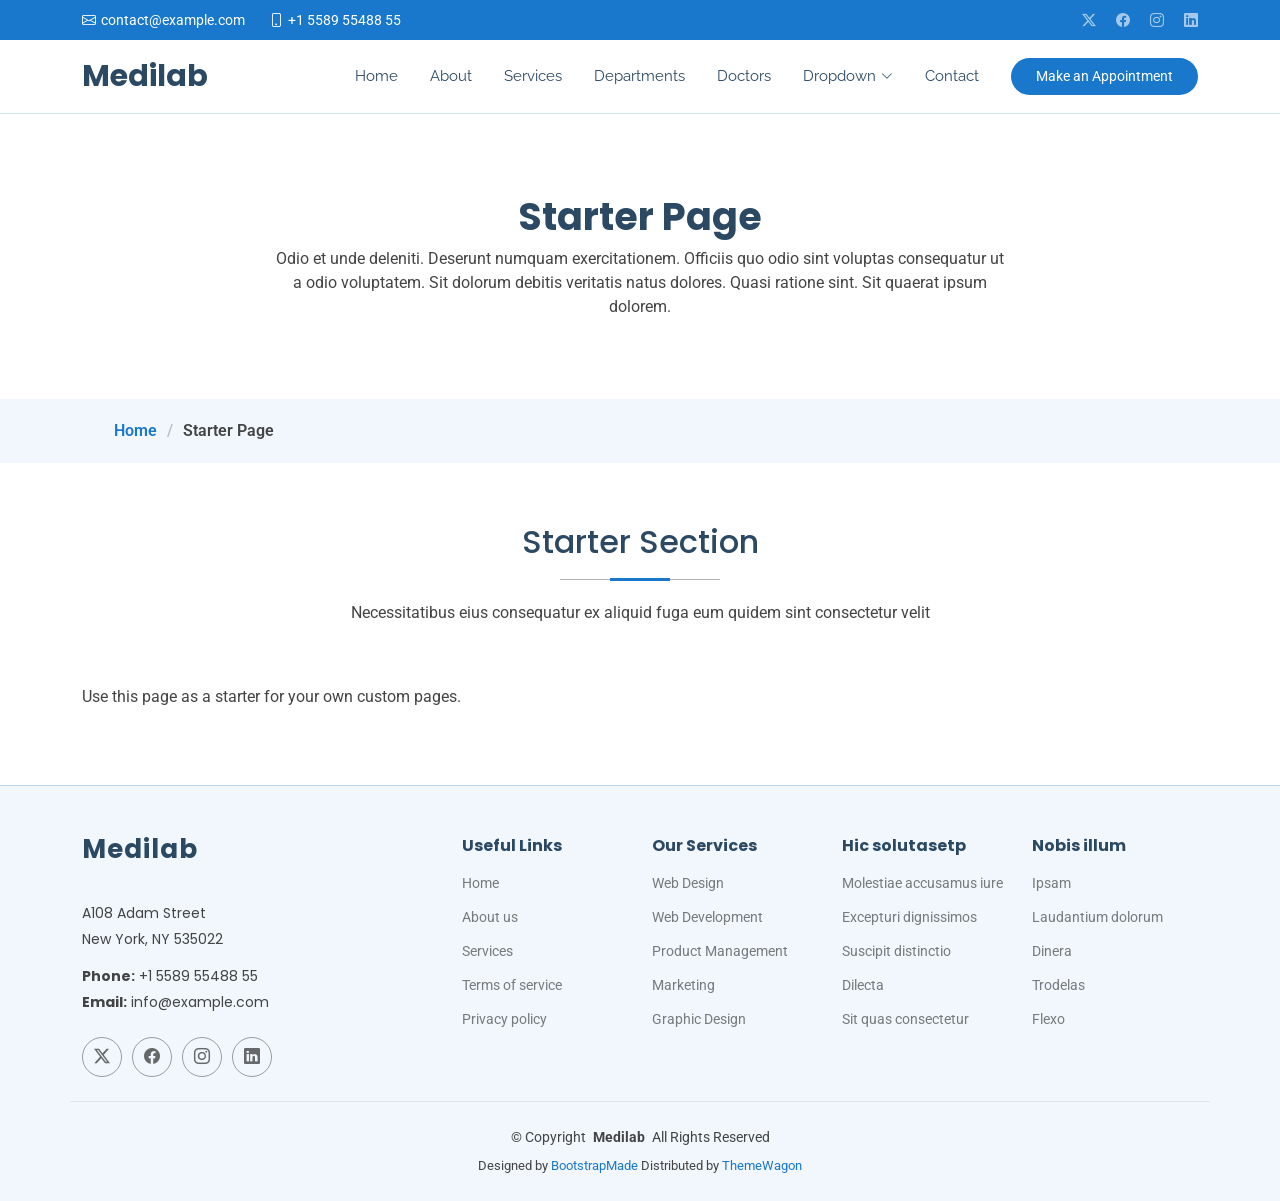
<file: starter-page.html>
<!DOCTYPE html>
<html lang="en">

<head>
  <meta charset="utf-8">
  <meta content="width=device-width, initial-scale=1.0" name="viewport">
  <title>Clara Fabián - Fisioterapia</title>
  <meta name="Author" content="Clara Fabian Fisioterapia">
  <meta name="copyright" content="(c) 2026 Clara Fabián. Todos los derechos reservados">
  <meta name="description" content="Clara Fabián Fisioterapia">
  <meta name="keywords" content="fisioterapia fisioterapeuta masaje masajista clara fabian vendajes kinesiotaping covadonga leganes madrid alquimia alqvimia clinica lesiones deportivas deportistas terapias podologo podologia">
  <meta name="contact" content="fisio.clara@gmail.com">

  <!-- Favicons -->
  <link href="assets/img/favicon.png" rel="icon">
  <link href="assets/img/apple-touch-icon.png" rel="apple-touch-icon">

  <!-- Fonts -->
  <link href="https://fonts.googleapis.com" rel="preconnect">
  <link href="https://fonts.gstatic.com" rel="preconnect" crossorigin>
  <link href="https://fonts.googleapis.com/css2?family=Roboto:ital,wght@0,100;0,300;0,400;0,500;0,700;0,900;1,100;1,300;1,400;1,500;1,700;1,900&family=Poppins:ital,wght@0,100;0,200;0,300;0,400;0,500;0,600;0,700;0,800;0,900;1,100;1,200;1,300;1,400;1,500;1,600;1,700;1,800;1,900&family=Raleway:ital,wght@0,100;0,200;0,300;0,400;0,500;0,600;0,700;0,800;0,900;1,100;1,200;1,300;1,400;1,500;1,600;1,700;1,800;1,900&display=swap" rel="stylesheet">

  <!-- Vendor CSS Files -->
  <link href="assets/vendor/bootstrap/css/bootstrap.min.css" rel="stylesheet">
  <link href="assets/vendor/bootstrap-icons/bootstrap-icons.css" rel="stylesheet">
  <link href="assets/vendor/aos/aos.css" rel="stylesheet">
  <link href="assets/vendor/fontawesome-free/css/all.min.css" rel="stylesheet">
  <link href="assets/vendor/glightbox/css/glightbox.min.css" rel="stylesheet">
  <link href="assets/vendor/swiper/swiper-bundle.min.css" rel="stylesheet">

  <!-- Main CSS File -->
  <link href="assets/css/main.css" rel="stylesheet">

  <!-- =======================================================
  * Template Name: Medilab
  * Template URL: https://bootstrapmade.com/medilab-free-medical-bootstrap-theme/
  * Updated: Aug 07 2024 with Bootstrap v5.3.3
  * Author: BootstrapMade.com
  * License: https://bootstrapmade.com/license/
  ======================================================== -->
</head>

<body class="starter-page-page">

  <header id="header" class="header sticky-top">

    <div class="topbar d-flex align-items-center">
      <div class="container d-flex justify-content-center justify-content-md-between">
        <div class="contact-info d-flex align-items-center">
          <i class="bi bi-envelope d-flex align-items-center"><a href="mailto:contact@example.com">contact@example.com</a></i>
          <i class="bi bi-phone d-flex align-items-center ms-4"><span>+1 5589 55488 55</span></i>
        </div>
        <div class="social-links d-none d-md-flex align-items-center">
          <a href="#" class="twitter"><i class="bi bi-twitter-x"></i></a>
          <a href="#" class="facebook"><i class="bi bi-facebook"></i></a>
          <a href="#" class="instagram"><i class="bi bi-instagram"></i></a>
          <a href="#" class="linkedin"><i class="bi bi-linkedin"></i></a>
        </div>
      </div>
    </div><!-- End Top Bar -->

    <div class="branding d-flex align-items-center">

      <div class="container position-relative d-flex align-items-center justify-content-between">
        <a href="index.html" class="logo d-flex align-items-center me-auto">
          <!-- Uncomment the line below if you also wish to use an image logo -->
          <!-- <img src="assets/img/logo.png" alt=""> -->
          <h1 class="sitename">Medilab</h1>
        </a>

        <nav id="navmenu" class="navmenu">
          <ul>
            <li><a href="#hero">Home<br></a></li>
            <li><a href="#about">About</a></li>
            <li><a href="#services">Services</a></li>
            <li><a href="#departments">Departments</a></li>
            <li><a href="#doctors">Doctors</a></li>
            <li class="dropdown"><a href="#"><span>Dropdown</span> <i class="bi bi-chevron-down toggle-dropdown"></i></a>
              <ul>
                <li><a href="#">Dropdown 1</a></li>
                <li class="dropdown"><a href="#"><span>Deep Dropdown</span> <i class="bi bi-chevron-down toggle-dropdown"></i></a>
                  <ul>
                    <li><a href="#">Deep Dropdown 1</a></li>
                    <li><a href="#">Deep Dropdown 2</a></li>
                    <li><a href="#">Deep Dropdown 3</a></li>
                    <li><a href="#">Deep Dropdown 4</a></li>
                    <li><a href="#">Deep Dropdown 5</a></li>
                  </ul>
                </li>
                <li><a href="#">Dropdown 2</a></li>
                <li><a href="#">Dropdown 3</a></li>
                <li><a href="#">Dropdown 4</a></li>
              </ul>
            </li>
            <li><a href="#contact">Contact</a></li>
          </ul>
          <i class="mobile-nav-toggle d-xl-none bi bi-list"></i>
        </nav>

        <a class="cta-btn d-none d-sm-block" href="#appointment">Make an Appointment</a>

      </div>

    </div>

  </header>

  <main class="main">

    <!-- Page Title -->
    <div class="page-title" data-aos="fade">
      <div class="heading">
        <div class="container">
          <div class="row d-flex justify-content-center text-center">
            <div class="col-lg-8">
              <h1>Starter Page</h1>
              <p class="mb-0">Odio et unde deleniti. Deserunt numquam exercitationem. Officiis quo odio sint voluptas consequatur ut a odio voluptatem. Sit dolorum debitis veritatis natus dolores. Quasi ratione sint. Sit quaerat ipsum dolorem.</p>
            </div>
          </div>
        </div>
      </div>
      <nav class="breadcrumbs">
        <div class="container">
          <ol>
            <li><a href="index.html">Home</a></li>
            <li class="current">Starter Page</li>
          </ol>
        </div>
      </nav>
    </div><!-- End Page Title -->

    <!-- Starter Section Section -->
    <section id="starter-section" class="starter-section section">

      <!-- Section Title -->
      <div class="container section-title" data-aos="fade-up">
        <h2>Starter Section</h2>
        <p>Necessitatibus eius consequatur ex aliquid fuga eum quidem sint consectetur velit</p>
      </div><!-- End Section Title -->

      <div class="container" data-aos="fade-up">
        <p>Use this page as a starter for your own custom pages.</p>
      </div>

    </section><!-- /Starter Section Section -->

  </main>

  <footer id="footer" class="footer light-background">

    <div class="container footer-top">
      <div class="row gy-4">
        <div class="col-lg-4 col-md-6 footer-about">
          <a href="index.html" class="logo d-flex align-items-center">
            <span class="sitename">Medilab</span>
          </a>
          <div class="footer-contact pt-3">
            <p>A108 Adam Street</p>
            <p>New York, NY 535022</p>
            <p class="mt-3"><strong>Phone:</strong> <span>+1 5589 55488 55</span></p>
            <p><strong>Email:</strong> <span>info@example.com</span></p>
          </div>
          <div class="social-links d-flex mt-4">
            <a href=""><i class="bi bi-twitter-x"></i></a>
            <a href=""><i class="bi bi-facebook"></i></a>
            <a href=""><i class="bi bi-instagram"></i></a>
            <a href=""><i class="bi bi-linkedin"></i></a>
          </div>
        </div>

        <div class="col-lg-2 col-md-3 footer-links">
          <h4>Useful Links</h4>
          <ul>
            <li><a href="#">Home</a></li>
            <li><a href="#">About us</a></li>
            <li><a href="#">Services</a></li>
            <li><a href="#">Terms of service</a></li>
            <li><a href="#">Privacy policy</a></li>
          </ul>
        </div>

        <div class="col-lg-2 col-md-3 footer-links">
          <h4>Our Services</h4>
          <ul>
            <li><a href="#">Web Design</a></li>
            <li><a href="#">Web Development</a></li>
            <li><a href="#">Product Management</a></li>
            <li><a href="#">Marketing</a></li>
            <li><a href="#">Graphic Design</a></li>
          </ul>
        </div>

        <div class="col-lg-2 col-md-3 footer-links">
          <h4>Hic solutasetp</h4>
          <ul>
            <li><a href="#">Molestiae accusamus iure</a></li>
            <li><a href="#">Excepturi dignissimos</a></li>
            <li><a href="#">Suscipit distinctio</a></li>
            <li><a href="#">Dilecta</a></li>
            <li><a href="#">Sit quas consectetur</a></li>
          </ul>
        </div>

        <div class="col-lg-2 col-md-3 footer-links">
          <h4>Nobis illum</h4>
          <ul>
            <li><a href="#">Ipsam</a></li>
            <li><a href="#">Laudantium dolorum</a></li>
            <li><a href="#">Dinera</a></li>
            <li><a href="#">Trodelas</a></li>
            <li><a href="#">Flexo</a></li>
          </ul>
        </div>

      </div>
    </div>

    <div class="container copyright text-center mt-4">
      <p>© <span>Copyright</span> <strong class="px-1 sitename">Medilab</strong> <span>All Rights Reserved</span></p>
      <div class="credits">
        <!-- All the links in the footer should remain intact. -->
        <!-- You can delete the links only if you've purchased the pro version. -->
        <!-- Licensing information: https://bootstrapmade.com/license/ -->
        <!-- Purchase the pro version with working PHP/AJAX contact form: [buy-url] -->
        Designed by <a href="https://bootstrapmade.com/">BootstrapMade</a> Distributed by <a href=“https://themewagon.com>ThemeWagon
      </div>
    </div>

  </footer>

  <!-- Scroll Top -->
  <a href="#" id="scroll-top" class="scroll-top d-flex align-items-center justify-content-center"><i class="bi bi-arrow-up-short"></i></a>

  <!-- Preloader -->
  <div id="preloader"></div>

  <!-- Vendor JS Files -->
  <script src="assets/vendor/bootstrap/js/bootstrap.bundle.min.js"></script>
  <script src="assets/vendor/php-email-form/validate.js"></script>
  <script src="assets/vendor/aos/aos.js"></script>
  <script src="assets/vendor/glightbox/js/glightbox.min.js"></script>
  <script src="assets/vendor/purecounter/purecounter_vanilla.js"></script>
  <script src="assets/vendor/swiper/swiper-bundle.min.js"></script>

  <!-- Main JS File -->
  <script src="assets/js/main.js"></script>

</body>

</html>
</file>
<file: assets/css/main.css>
/**
* Template Name: Medilab
* Template URL: https://bootstrapmade.com/medilab-free-medical-bootstrap-theme/
* Updated: Aug 07 2024 with Bootstrap v5.3.3
* Author: BootstrapMade.com
* License: https://bootstrapmade.com/license/
*/

/*--------------------------------------------------------------
# Font & Color Variables
# Help: https://bootstrapmade.com/color-system/
--------------------------------------------------------------*/
/* Fonts */
:root {
  --default-font: "Roboto",  system-ui, -apple-system, "Segoe UI", Roboto, "Helvetica Neue", Arial, "Noto Sans", "Liberation Sans", sans-serif, "Apple Color Emoji", "Segoe UI Emoji", "Segoe UI Symbol", "Noto Color Emoji";
  --heading-font: "Poppins",  sans-serif;
  --nav-font: "Raleway",  sans-serif;
}

/* Global Colors - The following color variables are used throughout the website. Updating them here will change the color scheme of the entire website */
:root { 
  --background-color: #ffffff; /* Background color for the entire website, including individual sections */
  --default-color: #444444; /* Default color used for the majority of the text content across the entire website */
  --heading-color: #2c4964; /* Color for headings, subheadings and title throughout the website */
  --accent-color: #1977cc; /* Accent color that represents your brand on the website. It's used for buttons, links, and other elements that need to stand out */
  --surface-color: #ffffff; /* The surface color is used as a background of boxed elements within sections, such as cards, icon boxes, or other elements that require a visual separation from the global background. */
  --contrast-color: #ffffff; /* Contrast color for text, ensuring readability against backgrounds of accent, heading, or default colors. */
}

/* Nav Menu Colors - The following color variables are used specifically for the navigation menu. They are separate from the global colors to allow for more customization options */
:root {
  --nav-color: #2c4964;  /* The default color of the main navmenu links */
  --nav-hover-color: #1977cc; /* Applied to main navmenu links when they are hovered over or active */
  --nav-mobile-background-color: #ffffff; /* Used as the background color for mobile navigation menu */
  --nav-dropdown-background-color: #ffffff; /* Used as the background color for dropdown items that appear when hovering over primary navigation items */
  --nav-dropdown-color: #2c4964; /* Used for navigation links of the dropdown items in the navigation menu. */
  --nav-dropdown-hover-color: #1977cc; /* Similar to --nav-hover-color, this color is applied to dropdown navigation links when they are hovered over. */
}

/* Color Presets - These classes override global colors when applied to any section or element, providing reuse of the sam color scheme. */

.light-background {
  --background-color: #f1f7fc;
  --surface-color: #ffffff;
}

.dark-background {
  --background-color: #060606;
  --default-color: #ffffff;
  --heading-color: #ffffff;
  --surface-color: #252525;
  --contrast-color: #ffffff;
}

/* Smooth scroll */
:root {
  scroll-behavior: smooth;
}

/*--------------------------------------------------------------
# General Styling & Shared Classes
--------------------------------------------------------------*/
body {
  color: var(--default-color);
  background-color: var(--background-color);
  font-family: var(--default-font);
}

a {
  color: var(--accent-color);
  text-decoration: none;
  transition: 0.3s;
}

a:hover {
  color: color-mix(in srgb, var(--accent-color), transparent 25%);
  text-decoration: none;
}

h1,
h2,
h3,
h4,
h5,
h6 {
  color: var(--heading-color);
  font-family: var(--heading-font);
}

/* Pulsating Play Button
------------------------------*/
.pulsating-play-btn {
  width: 94px;
  height: 94px;
  background: radial-gradient(var(--accent-color) 50%, color-mix(in srgb, var(--accent-color), transparent 75%) 52%);
  border-radius: 50%;
  display: block;
  position: relative;
  overflow: hidden;
}

.pulsating-play-btn:before {
  content: "";
  position: absolute;
  width: 120px;
  height: 120px;
  animation-delay: 0s;
  animation: pulsate-play-btn 2s;
  animation-direction: forwards;
  animation-iteration-count: infinite;
  animation-timing-function: steps;
  opacity: 1;
  border-radius: 50%;
  border: 5px solid color-mix(in srgb, var(--accent-color), transparent 30%);
  top: -15%;
  left: -15%;
  background: rgba(198, 16, 0, 0);
}

.pulsating-play-btn:after {
  content: "";
  position: absolute;
  left: 50%;
  top: 50%;
  transform: translateX(-40%) translateY(-50%);
  width: 0;
  height: 0;
  border-top: 10px solid transparent;
  border-bottom: 10px solid transparent;
  border-left: 15px solid #fff;
  z-index: 100;
  transition: all 400ms cubic-bezier(0.55, 0.055, 0.675, 0.19);
}

.pulsating-play-btn:hover:before {
  content: "";
  position: absolute;
  left: 50%;
  top: 50%;
  transform: translateX(-40%) translateY(-50%);
  width: 0;
  height: 0;
  border: none;
  border-top: 10px solid transparent;
  border-bottom: 10px solid transparent;
  border-left: 15px solid #fff;
  z-index: 200;
  animation: none;
  border-radius: 0;
}

.pulsating-play-btn:hover:after {
  border-left: 15px solid var(--accent-color);
  transform: scale(20);
}

@keyframes pulsate-play-btn {
  0% {
    transform: scale(0.6, 0.6);
    opacity: 1;
  }

  100% {
    transform: scale(1, 1);
    opacity: 0;
  }
}

/* PHP Email Form Messages
------------------------------*/
.php-email-form .error-message {
  display: none;
  background: #df1529;
  color: #ffffff;
  text-align: left;
  padding: 15px;
  margin-bottom: 24px;
  font-weight: 600;
}

.php-email-form .sent-message {
  display: none;
  color: #ffffff;
  background: #059652;
  text-align: center;
  padding: 15px;
  margin-bottom: 24px;
  font-weight: 600;
}

.php-email-form .loading {
  display: none;
  background: var(--surface-color);
  text-align: center;
  padding: 15px;
  margin-bottom: 24px;
}

.php-email-form .loading:before {
  content: "";
  display: inline-block;
  border-radius: 50%;
  width: 24px;
  height: 24px;
  margin: 0 10px -6px 0;
  border: 3px solid var(--accent-color);
  border-top-color: var(--surface-color);
  animation: php-email-form-loading 1s linear infinite;
}

@keyframes php-email-form-loading {
  0% {
    transform: rotate(0deg);
  }

  100% {
    transform: rotate(360deg);
  }
}

/*--------------------------------------------------------------
# Global Header
--------------------------------------------------------------*/
.header {
  color: var(--default-color);
  transition: all 0.5s;
  z-index: 997;
  background-color: var(--background-color);
}

.header .topbar {
  background-color: var(--accent-color);
  height: 40px;
  padding: 0;
  font-size: 14px;
  transition: all 0.5s;
}

.header .topbar .contact-info i {
  font-style: normal;
  color: var(--contrast-color);
}

.header .topbar .contact-info i a,
.header .topbar .contact-info i span {
  padding-left: 5px;
  color: var(--contrast-color);
}

@media (max-width: 575px) {

  .header .topbar .contact-info i a,
  .header .topbar .contact-info i span {
    font-size: 13px;
  }
}

.header .topbar .contact-info i a {
  line-height: 0;
  transition: 0.3s;
}

.header .topbar .contact-info i a:hover {
  color: var(--contrast-color);
  text-decoration: underline;
}

.header .topbar .social-links a {
  color: color-mix(in srgb, var(--contrast-color), transparent 40%);
  line-height: 0;
  transition: 0.3s;
  margin-left: 20px;
}

.header .topbar .social-links a:hover {
  color: var(--contrast-color);
}

.header .branding {
  min-height: 60px;
  padding: 10px 0;
}

.header .logo {
  line-height: 1;
}

.header .logo img {
  max-height: 36px;
  margin-right: 8px;
}

.header .logo h1 {
  font-size: 30px;
  margin: 0;
  font-weight: 700;
  color: var(--heading-color);
}

.header .cta-btn,
.header .cta-btn:focus {
  color: var(--contrast-color);
  background: var(--accent-color);
  font-size: 14px;
  padding: 8px 25px;
  margin: 0 0 0 30px;
  border-radius: 50px;
  transition: 0.3s;
}

.header .cta-btn:hover,
.header .cta-btn:focus:hover {
  color: var(--contrast-color);
  background: color-mix(in srgb, var(--accent-color), transparent 15%);
}

@media (max-width: 1200px) {
  .header .logo {
    order: 1;
  }

  .header .cta-btn {
    order: 2;
    margin: 0 15px 0 0;
    padding: 6px 15px;
  }

  .header .navmenu {
    order: 3;
  }
}

.scrolled .header {
  box-shadow: 0px 0 18px rgba(0, 0, 0, 0.1);
}

.scrolled .header .topbar {
  height: 0;
  visibility: hidden;
  overflow: hidden;
}

/*--------------------------------------------------------------
# Navigation Menu
--------------------------------------------------------------*/
/* Desktop Navigation */
@media (min-width: 1200px) {
  .navmenu {
    padding: 0;
  }

  .navmenu ul {
    margin: 0;
    padding: 0;
    display: flex;
    list-style: none;
    align-items: center;
  }

  .navmenu li {
    position: relative;
  }

  .navmenu>ul>li {
    white-space: nowrap;
    padding: 15px 14px;
  }

  .navmenu>ul>li:last-child {
    padding-right: 0;
  }

  .navmenu a,
  .navmenu a:focus {
    color: var(--nav-color);
    font-size: 15px;
    padding: 0 2px;
    font-family: var(--nav-font);
    font-weight: 400;
    display: flex;
    align-items: center;
    justify-content: space-between;
    white-space: nowrap;
    transition: 0.3s;
    position: relative;
  }

  .navmenu a i,
  .navmenu a:focus i {
    font-size: 12px;
    line-height: 0;
    margin-left: 5px;
    transition: 0.3s;
  }

  .navmenu>ul>li>a:before {
    content: "";
    position: absolute;
    width: 100%;
    height: 2px;
    bottom: -6px;
    left: 0;
    background-color: var(--nav-hover-color);
    visibility: hidden;
    width: 0px;
    transition: all 0.3s ease-in-out 0s;
  }

  .navmenu a:hover:before,
  .navmenu li:hover>a:before,
  .navmenu .active:before {
    visibility: visible;
    width: 100%;
  }

  .navmenu li:hover>a,
  .navmenu .active,
  .navmenu .active:focus {
    color: var(--nav-hover-color);
  }

  .navmenu .dropdown ul {
    margin: 0;
    padding: 10px 0;
    background: var(--nav-dropdown-background-color);
    display: block;
    position: absolute;
    visibility: hidden;
    left: 14px;
    top: 130%;
    opacity: 0;
    transition: 0.3s;
    border-radius: 4px;
    z-index: 99;
    box-shadow: 0px 0px 30px rgba(0, 0, 0, 0.1);
  }

  .navmenu .dropdown ul li {
    min-width: 200px;
  }

  .navmenu .dropdown ul a {
    padding: 10px 20px;
    font-size: 15px;
    text-transform: none;
    color: var(--nav-dropdown-color);
  }

  .navmenu .dropdown ul a i {
    font-size: 12px;
  }

  .navmenu .dropdown ul a:hover,
  .navmenu .dropdown ul .active:hover,
  .navmenu .dropdown ul li:hover>a {
    color: var(--nav-dropdown-hover-color);
  }

  .navmenu .dropdown:hover>ul {
    opacity: 1;
    top: 100%;
    visibility: visible;
  }

  .navmenu .dropdown .dropdown ul {
    top: 0;
    left: -90%;
    visibility: hidden;
  }

  .navmenu .dropdown .dropdown:hover>ul {
    opacity: 1;
    top: 0;
    left: -100%;
    visibility: visible;
  }
}

/* Mobile Navigation */
@media (max-width: 1199px) {
  .mobile-nav-toggle {
    color: var(--nav-color);
    font-size: 28px;
    line-height: 0;
    margin-right: 10px;
    cursor: pointer;
    transition: color 0.3s;
  }

  .navmenu {
    padding: 0;
    z-index: 9997;
  }

  .navmenu ul {
    display: none;
    list-style: none;
    position: absolute;
    inset: 60px 20px 20px 20px;
    padding: 10px 0;
    margin: 0;
    border-radius: 6px;
    background-color: var(--nav-mobile-background-color);
    border: 1px solid color-mix(in srgb, var(--default-color), transparent 90%);
    box-shadow: none;
    overflow-y: auto;
    transition: 0.3s;
    z-index: 9998;
  }

  .navmenu a,
  .navmenu a:focus {
    color: var(--nav-dropdown-color);
    padding: 10px 20px;
    font-family: var(--nav-font);
    font-size: 17px;
    font-weight: 500;
    display: flex;
    align-items: center;
    justify-content: space-between;
    white-space: nowrap;
    transition: 0.3s;
  }

  .navmenu a i,
  .navmenu a:focus i {
    font-size: 12px;
    line-height: 0;
    margin-left: 5px;
    width: 30px;
    height: 30px;
    display: flex;
    align-items: center;
    justify-content: center;
    border-radius: 50%;
    transition: 0.3s;
    background-color: color-mix(in srgb, var(--accent-color), transparent 90%);
  }

  .navmenu a i:hover,
  .navmenu a:focus i:hover {
    background-color: var(--accent-color);
    color: var(--contrast-color);
  }

  .navmenu a:hover,
  .navmenu .active,
  .navmenu .active:focus {
    color: var(--nav-dropdown-hover-color);
  }

  .navmenu .active i,
  .navmenu .active:focus i {
    background-color: var(--accent-color);
    color: var(--contrast-color);
    transform: rotate(180deg);
  }

  .navmenu .dropdown ul {
    position: static;
    display: none;
    z-index: 99;
    padding: 10px 0;
    margin: 10px 20px;
    background-color: var(--nav-dropdown-background-color);
    transition: all 0.5s ease-in-out;
  }

  .navmenu .dropdown ul ul {
    background-color: rgba(33, 37, 41, 0.1);
  }

  .navmenu .dropdown>.dropdown-active {
    display: block;
    background-color: rgba(33, 37, 41, 0.03);
  }

  .mobile-nav-active {
    overflow: hidden;
  }

  .mobile-nav-active .mobile-nav-toggle {
    color: #fff;
    position: absolute;
    font-size: 32px;
    top: 15px;
    right: 15px;
    margin-right: 0;
    z-index: 9999;
  }

  .mobile-nav-active .navmenu {
    position: fixed;
    overflow: hidden;
    inset: 0;
    background: rgba(33, 37, 41, 0.8);
    transition: 0.3s;
  }

  .mobile-nav-active .navmenu>ul {
    display: block;
  }
}

/*--------------------------------------------------------------
# Global Footer
--------------------------------------------------------------*/
.footer {
  color: var(--default-color);
  background-color: var(--background-color);
  border-top: 1px solid color-mix(in srgb, var(--accent-color), transparent 75%);
  font-size: 14px;
  position: relative;
}

.footer .footer-top {
  padding-top: 50px;
}

.footer .footer-about .logo {
  line-height: 1;
  margin-bottom: 25px;
}

.footer .footer-about .logo img {
  max-height: 40px;
  margin-right: 6px;
}

.footer .footer-about .logo span {
  color: var(--heading-color);
  font-family: var(--heading-font);
  font-size: 26px;
  font-weight: 700;
  letter-spacing: 1px;
}

.footer .footer-about p {
  font-size: 14px;
  font-family: var(--heading-font);
}

.footer .footer-about-content {
  display: flex;
  justify-content: space-between;
  align-items: flex-start;
  gap: 24px;
}

.footer .footer-badges {
  display: flex;
  flex-direction: column;
  align-items: flex-end;
  gap: 12px;
}

.footer .footer-badges img {
  max-width: 130px;
  height: auto;
  display: block;
}

@media (max-width: 767.98px) {
  .footer .footer-about-content {
    flex-direction: column;
    gap: 16px;
  }

  .footer .footer-badges {
    align-items: flex-start;
  }
}

.footer .social-links a {
  display: flex;
  align-items: center;
  justify-content: center;
  width: 40px;
  height: 40px;
  border-radius: 50%;
  border: 1px solid color-mix(in srgb, var(--default-color), transparent 50%);
  font-size: 16px;
  color: color-mix(in srgb, var(--default-color), transparent 20%);
  margin-right: 10px;
  transition: 0.3s;
}

.footer .social-links a:hover {
  color: var(--accent-color);
  border-color: var(--accent-color);
}

.footer h4 {
  font-size: 16px;
  font-weight: bold;
  position: relative;
  padding-bottom: 12px;
}

.footer .footer-links {
  margin-bottom: 30px;
}

.footer .footer-links ul {
  list-style: none;
  padding: 0;
  margin: 0;
}

.footer .footer-links ul i {
  padding-right: 2px;
  font-size: 12px;
  line-height: 0;
}

.footer .footer-links ul li {
  padding: 10px 0;
  display: flex;
  align-items: center;
}

.footer .footer-links ul li:first-child {
  padding-top: 0;
}

.footer .footer-links ul a {
  color: color-mix(in srgb, var(--default-color), transparent 30%);
  display: inline-block;
  line-height: 1;
}

.footer .footer-links ul a:hover {
  color: var(--accent-color);
}

.footer .footer-contact p {
  margin-bottom: 5px;
}

.footer .copyright {
  padding-top: 25px;
  padding-bottom: 25px;
  border-top: 1px solid color-mix(in srgb, var(--default-color), transparent 90%);
}

.footer .copyright p {
  margin-bottom: 0;
}

.footer .credits {
  margin-top: 8px;
  font-size: 13px;
}

/*--------------------------------------------------------------
# Preloader
--------------------------------------------------------------*/
#preloader {
  position: fixed;
  inset: 0;
  z-index: 999999;
  overflow: hidden;
  background: var(--background-color);
  transition: all 0.6s ease-out;
}

#preloader:before {
  content: "";
  position: fixed;
  top: calc(50% - 30px);
  left: calc(50% - 30px);
  border: 6px solid #ffffff;
  border-color: var(--accent-color) transparent var(--accent-color) transparent;
  border-radius: 50%;
  width: 60px;
  height: 60px;
  animation: animate-preloader 1.5s linear infinite;
}

@keyframes animate-preloader {
  0% {
    transform: rotate(0deg);
  }

  100% {
    transform: rotate(360deg);
  }
}

/*--------------------------------------------------------------
# Scroll Top Button
--------------------------------------------------------------*/
.scroll-top {
  position: fixed;
  visibility: hidden;
  opacity: 0;
  right: 15px;
  bottom: 15px;
  z-index: 99999;
  background-color: var(--accent-color);
  width: 40px;
  height: 40px;
  border-radius: 4px;
  transition: all 0.4s;
}

.scroll-top i {
  font-size: 24px;
  color: var(--contrast-color);
  line-height: 0;
}

.scroll-top:hover {
  background-color: color-mix(in srgb, var(--accent-color), transparent 20%);
  color: var(--contrast-color);
}

.scroll-top.active {
  visibility: visible;
  opacity: 1;
}

/*--------------------------------------------------------------
# Disable aos animation delay on mobile devices
--------------------------------------------------------------*/
@media screen and (max-width: 768px) {
  [data-aos-delay] {
    transition-delay: 0 !important;
  }
}

/*--------------------------------------------------------------
# Global Page Titles & Breadcrumbs
--------------------------------------------------------------*/
.page-title {
  color: var(--default-color);
  background-color: var(--background-color);
  position: relative;
}

.page-title .heading {
  padding: 80px 0;
  border-top: 1px solid color-mix(in srgb, var(--accent-color), transparent 80%);
}

.page-title .heading h1 {
  font-size: 38px;
  font-weight: 700;
}

.page-title nav {
  background-color: color-mix(in srgb, var(--accent-color), transparent 94%);
  padding: 20px 0;
}

.page-title nav ol {
  display: flex;
  flex-wrap: wrap;
  list-style: none;
  margin: 0;
  font-size: 16px;
  font-weight: 600;
}

.page-title nav ol li+li {
  padding-left: 10px;
}

.page-title nav ol li+li::before {
  content: "/";
  display: inline-block;
  padding-right: 10px;
  color: color-mix(in srgb, var(--default-color), transparent 70%);
}

/*--------------------------------------------------------------
# Global Sections
--------------------------------------------------------------*/
section,
.section {
  color: var(--default-color);
  background-color: var(--background-color);
  padding: 60px 0;
  scroll-margin-top: 72px;
  overflow: clip;
}

@media (max-width: 1199px) {

  section,
  .section {
    scroll-margin-top: 60px;
  }
}

/*--------------------------------------------------------------
# Global Section Titles
--------------------------------------------------------------*/
.section-title {
  text-align: center;
  padding-bottom: 60px;
  position: relative;
}

.section-title h2 {
  font-size: 32px;
  font-weight: 500;
  margin-bottom: 20px;
  padding-bottom: 20px;
  position: relative;
}

.section-title h2:before {
  content: "";
  position: absolute;
  display: block;
  width: 160px;
  height: 1px;
  background: color-mix(in srgb, var(--default-color), transparent 60%);
  left: 0;
  right: 0;
  bottom: 1px;
  margin: auto;
}

.section-title h2::after {
  content: "";
  position: absolute;
  display: block;
  width: 60px;
  height: 3px;
  background: var(--accent-color);
  left: 0;
  right: 0;
  bottom: 0;
  margin: auto;
}

.section-title p {
  margin-bottom: 0;
}

/*--------------------------------------------------------------
# Hero Section
--------------------------------------------------------------*/
.hero {
  width: 100%;
  min-height: calc(100vh - 112px);
  padding: 80px 0;
  display: flex;
  align-items: center;
  justify-content: center;
  position: relative;
  overflow: hidden;
}

.hero img {
  position: absolute;
  inset: 0;
  display: block;
  width: 100%;
  height: 100%;
  object-fit: cover;
  z-index: 1;
}

.hero .container {
  z-index: 3;
}

.hero .welcome h2 {
  margin: 0;
  font-size: 48px;
  font-weight: 700;
}

.hero .welcome p {
  font-size: 24px;
  margin: 0;
}

.hero .content {
  margin-top: 40px;
}

.hero .content .why-box {
  color: var(--contrast-color);
  background: var(--accent-color);
  padding: 30px;
  border-radius: 4px;
}

.hero .content .why-box h3 {
  color: var(--contrast-color);
  font-weight: 700;
  font-size: 34px;
  margin-bottom: 30px;
}

.hero .content .why-box p {
  margin-bottom: 30px;
}

.hero .content .why-box .more-btn {
  color: var(--contrast-color);
  background: color-mix(in srgb, var(--contrast-color), transparent 80%);
  display: inline-block;
  padding: 6px 30px 8px 30px;
  border-radius: 50px;
  transition: all ease-in-out 0.4s;
}

.hero .content .why-box .more-btn i {
  font-size: 14px;
}

.hero .content .why-box .more-btn:hover {
  background: var(--surface-color);
  color: var(--accent-color);
}

.hero .content .icon-box {
  text-align: center;
  border-radius: 10px;
  background: color-mix(in srgb, var(--surface-color), transparent 20%);
  box-shadow: 0px 2px 15px rgba(0, 0, 0, 0.1);
  padding: 40px 30px;
  width: 100%;
}

.hero .content .icon-box i {
  font-size: 40px;
  color: var(--accent-color);
}

.hero .content .icon-box h4 {
  font-size: 20px;
  font-weight: 700;
  margin: 10px 0 20px 0;
}

.hero .content .icon-box p {
  font-size: 15px;
  color: color-mix(in srgb, var(--default-color), transparent 30%);
}

/*--------------------------------------------------------------
# About Section
--------------------------------------------------------------*/
.about .content h3 {
  font-size: 2rem;
  font-weight: 700;
}

.about .content ul {
  list-style: none;
  padding: 0;
}

.about .content ul li {
  display: flex;
  align-items: flex-start;
  margin-top: 40px;
}

.about .content ul i {
  flex-shrink: 0;
  font-size: 48px;
  color: var(--accent-color);
  margin-right: 20px;
}

.about .content ul h5 {
  font-size: 18px;
  font-weight: 700;
}

.about .content ul p {
  font-size: 15px;
}

.about .content p:last-child {
  margin-bottom: 0;
}

.about .pulsating-play-btn {
  position: absolute;
  left: calc(50% - 47px);
  top: calc(50% - 47px);
}

/*--------------------------------------------------------------
# Stats Section
--------------------------------------------------------------*/
.stats i {
  color: var(--contrast-color);
  background-color: var(--accent-color);
  box-shadow: 0px 2px 25px rgba(0, 0, 0, 0.1);
  width: 54px;
  height: 54px;
  font-size: 24px;
  border-radius: 50px;
  border: 2px solid var(--background-color);
  display: inline-flex;
  align-items: center;
  justify-content: center;
  position: relative;
  z-index: 1;
}

.stats .stats-item {
  background-color: var(--surface-color);
  margin-top: -27px;
  padding: 30px 30px 25px 30px;
  width: 100%;
  position: relative;
  text-align: center;
  box-shadow: 0px 2px 35px rgba(0, 0, 0, 0.1);
  border-radius: 4px;
  z-index: 0;
}

.stats .stats-item span {
  font-size: 32px;
  display: block;
  margin: 10px 0;
  font-weight: 700;
  color: var(--heading-color);
}

.stats .stats-item p {
  padding: 0;
  margin: 0;
  font-family: var(--heading-font);
  font-size: 16px;
}

/*--------------------------------------------------------------
# Services Section
--------------------------------------------------------------*/
.services .service-item {
  background-color: var(--surface-color);
  text-align: center;
  border: 1px solid color-mix(in srgb, var(--default-color), transparent 85%);
  padding: 80px 20px;
  transition: all ease-in-out 0.3s;
  height: 100%;
}

.services .service-item .icon {
  margin: 0 auto;
  width: 64px;
  height: 64px;
  background: var(--accent-color);
  border-radius: 4px;
  display: flex;
  align-items: center;
  justify-content: center;
  margin-bottom: 20px;
  transition: 0.3s;
  transform-style: preserve-3d;
}

.services .service-item .icon i {
  color: var(--contrast-color);
  font-size: 28px;
  transition: ease-in-out 0.3s;
}

.services .service-item .icon::before {
  position: absolute;
  content: "";
  left: -8px;
  top: -8px;
  height: 100%;
  width: 100%;
  background: color-mix(in srgb, var(--accent-color), transparent 80%);
  border-radius: 5px;
  transition: all 0.3s ease-out 0s;
  transform: translateZ(-1px);
}

.services .service-item h3 {
  font-weight: 700;
  margin: 10px 0 15px 0;
  font-size: 22px;
}

.services .service-item p {
  line-height: 24px;
  font-size: 14px;
  margin-bottom: 0;
}

.services .service-item:hover {
  background: var(--accent-color);
  border-color: var(--accent-color);
}

.services .service-item:hover .icon {
  background: var(--surface-color);
}

.services .service-item:hover .icon i {
  color: var(--accent-color);
}

.services .service-item:hover .icon::before {
  background: color-mix(in srgb, var(--background-color), transparent 70%);
}

.services .service-item:hover h3,
.services .service-item:hover p {
  color: var(--contrast-color);
}

/*--------------------------------------------------------------
# Appointment Section
--------------------------------------------------------------*/
.appointment .php-email-form {
  width: 100%;
}

.appointment .php-email-form .form-group {
  padding-bottom: 8px;
}

.appointment .php-email-form input,
.appointment .php-email-form textarea,
.appointment .php-email-form select {
  color: var(--default-color);
  background-color: transparent;
  border-color: color-mix(in srgb, var(--default-color), transparent 80%);
  border-radius: 0;
  box-shadow: none;
  font-size: 14px;
  padding: 10px !important;
}

.appointment .php-email-form input:focus,
.appointment .php-email-form textarea:focus,
.appointment .php-email-form select:focus {
  border-color: var(--accent-color);
}

.appointment .php-email-form input::placeholder,
.appointment .php-email-form textarea::placeholder,
.appointment .php-email-form select::placeholder {
  color: color-mix(in srgb, var(--default-color), transparent 70%);
}

.appointment .php-email-form input,
.appointment .php-email-form select {
  height: 44px;
}

.appointment .php-email-form textarea {
  padding: 10px 12px;
}

.appointment .php-email-form button[type=submit],
.appointment .php-email-form button[type=button],
.appointment .php-email-form button.g-recaptcha {
  background: var(--accent-color);
  border: 0;
  padding: 10px 35px;
  color: #fff;
  transition: 0.4s;
  border-radius: 50px;
}

.appointment .php-email-form button[type=submit]:hover,
.appointment .php-email-form button[type=button]:hover,
.appointment .php-email-form button.g-recaptcha:hover {
  background: color-mix(in srgb, var(--accent-color) 90%, white 15%);
}

/*--------------------------------------------------------------
# Departments Section
--------------------------------------------------------------*/
.departments {
  overflow: hidden;
}

.departments .nav-tabs {
  border: 0;
}

.departments .nav-link {
  border: 0;
  padding: 12px 15px 12px 0;
  transition: 0.3s;
  color: var(--default-color);
  border-radius: 0;
  border-right: 2px solid color-mix(in srgb, var(--default-color), transparent 90%);
  font-weight: 600;
  font-size: 15px;
}

.departments .nav-link:hover {
  color: var(--accent-color);
}

.departments .nav-link.active {
  color: var(--accent-color);
  border-color: var(--accent-color);
  background-color: var(--background-color);
}

.departments .tab-pane.active {
  animation: fadeIn 0.5s ease-out;
}

.departments .details h3 {
  font-size: 26px;
  font-weight: 600;
  margin-bottom: 20px;
}

.departments .details p {
  color: color-mix(in srgb, var(--default-color), transparent 20%);
}

.departments .details p:last-child {
  margin-bottom: 0;
}

@media (max-width: 992px) {
  .departments .nav-link {
    border: 0;
    padding: 15px;
  }

  .departments .nav-link.active {
    color: var(--accent-color);
    background: var(--accent-color);
  }
}

/*--------------------------------------------------------------
# Doctors Section
--------------------------------------------------------------*/
.doctors .team-member {
  background-color: var(--surface-color);
  box-shadow: 0px 2px 15px rgba(0, 0, 0, 0.1);
  position: relative;
  border-radius: 5px;
  transition: 0.5s;
  padding: 30px;
  height: 100%;
}

@media (max-width: 468px) {
  .doctors .team-member {
    flex-direction: column;
    justify-content: center !important;
    align-items: center !important;
  }
}

.doctors .team-member .pic {
  overflow: hidden;
  width: 150px;
  border-radius: 50%;
  flex-shrink: 0;
}

.doctors .team-member .pic img {
  transition: ease-in-out 0.3s;
}

.doctors .team-member:hover {
  transform: translateY(-10px);
}

.doctors .team-member .member-info {
  padding-left: 30px;
}

@media (max-width: 468px) {
  .doctors .team-member .member-info {
    padding: 30px 0 0 0;
    text-align: center;
  }
}

.doctors .team-member h4 {
  font-weight: 700;
  margin-bottom: 5px;
  font-size: 20px;
}

.doctors .team-member span {
  display: block;
  font-size: 15px;
  padding-bottom: 10px;
  position: relative;
  font-weight: 500;
}

.doctors .team-member span::after {
  content: "";
  position: absolute;
  display: block;
  width: 50px;
  height: 1px;
  background: color-mix(in srgb, var(--default-color), transparent 85%);
  bottom: 0;
  left: 0;
}

@media (max-width: 468px) {
  .doctors .team-member span::after {
    left: calc(50% - 25px);
  }
}

.doctors .team-member p {
  margin: 10px 0 0 0;
  font-size: 14px;
}

.doctors .team-member .social {
  margin-top: 12px;
  display: flex;
  align-items: center;
  justify-content: start;
  width: 100%;
}

@media (max-width: 468px) {
  .doctors .team-member .social {
    justify-content: center;
  }
}

.doctors .team-member .social a {
  background: color-mix(in srgb, var(--default-color), transparent 94%);
  transition: ease-in-out 0.3s;
  display: flex;
  align-items: center;
  justify-content: center;
  border-radius: 50px;
  width: 36px;
  height: 36px;
}

.doctors .team-member .social a i {
  color: color-mix(in srgb, var(--default-color), transparent 20%);
  font-size: 16px;
  margin: 0 2px;
}

.doctors .team-member .social a:hover {
  background: var(--accent-color);
}

.doctors .team-member .social a:hover i {
  color: var(--contrast-color);
}

.doctors .team-member .social a+a {
  margin-left: 8px;
}

/*--------------------------------------------------------------
# Faq Section
--------------------------------------------------------------*/
.faq .faq-container .faq-item {
  background-color: var(--surface-color);
  position: relative;
  padding: 20px;
  margin-bottom: 15px;
  border: 1px solid color-mix(in srgb, var(--accent-color), transparent 75%);
  border-radius: 5px;
  overflow: hidden;
}

.faq .faq-container .faq-item:last-child {
  margin-bottom: 0;
}

.faq .faq-container .faq-item h3 {
  font-weight: 500;
  font-size: 18px;
  line-height: 24px;
  margin: 0 30px 0 0;
  transition: 0.3s;
  cursor: pointer;
  display: flex;
  align-items: center;
}

.faq .faq-container .faq-item h3 .num {
  color: var(--accent-color);
  padding-right: 5px;
}

.faq .faq-container .faq-item h3:hover {
  color: var(--accent-color);
}

.faq .faq-container .faq-item .faq-content {
  display: grid;
  grid-template-rows: 0fr;
  transition: 0.3s ease-in-out;
  visibility: hidden;
  opacity: 0;
}

.faq .faq-container .faq-item .faq-content p {
  margin-bottom: 0;
  overflow: hidden;}

.faq .faq-container .faq-item .faq-toggle {
  position: absolute;
  top: 20px;
  right: 20px;
  font-size: 16px;
  line-height: 0;
  transition: 0.3s;
  cursor: pointer;
}

.faq .faq-container .faq-item .faq-toggle:hover {
  color: var(--accent-color);
}

.faq .faq-container .faq-active {
  background-color: var(--accent-color);
  border-color: var(--accent-color);
  color: var(--contrast-color);
}

.faq .faq-container .faq-active h3,
.faq .faq-container .faq-active h3:hover {
  color: var(--contrast-color);
}

.faq .faq-container .faq-active .faq-content {
  grid-template-rows: 1fr;
  visibility: visible;
  opacity: 1;
  padding-top: 10px;
}

.faq .faq-container .faq-active .faq-toggle {
  transform: rotate(90deg);
  color: var(--accent-color);
}

/*--------------------------------------------------------------
# Testimonials Section
--------------------------------------------------------------*/
.testimonials .info h3 {
  font-weight: 700;
  font-size: 32px;
}

.testimonials .swiper {
  box-shadow: 0 15px 30px 0 rgba(0, 0, 0, 0.05);
  background-color: var(--surface-color);
}

.testimonials .testimonials-carousel,
.testimonials .testimonials-slider {
  overflow: hidden;
}

.testimonials .testimonial-item {
  box-sizing: content-box;
  min-height: 200px;
  position: relative;
  margin: 30px;
}

.testimonials .testimonial-item .testimonial-img {
  width: 90px;
  height: 90px;
  border-radius: 50px;
  border: 6px solid var(--background-color);
  margin-right: 10px;
}

.testimonials .testimonial-item h3 {
  font-size: 18px;
  font-weight: bold;
  margin: 10px 0 5px 0;
}

.testimonials .testimonial-item h4 {
  color: color-mix(in srgb, var(--default-color), transparent 50%);
  font-size: 14px;
  margin: 0;
}

.testimonials .testimonial-item .stars {
  margin: 10px 0;
}

.testimonials .testimonial-item .stars i {
  color: #ffc107;
  margin: 0 1px;
}

.testimonials .testimonial-item .quote-icon-left,
.testimonials .testimonial-item .quote-icon-right {
  color: color-mix(in srgb, var(--accent-color), transparent 60%);
  font-size: 26px;
  line-height: 0;
}

.testimonials .testimonial-item .quote-icon-left {
  display: inline-block;
  left: -5px;
  position: relative;
}

.testimonials .testimonial-item .quote-icon-right {
  display: inline-block;
  right: -5px;
  position: relative;
  top: 10px;
  transform: scale(-1, -1);
}

.testimonials .testimonial-item p {
  font-style: italic;
  margin: 15px auto 15px auto;
}

.testimonials .swiper-wrapper {
  height: auto;
}

.testimonials .swiper-pagination {
  margin-top: 20px;
  margin-bottom: 20px;
  position: relative;
}

.testimonials .swiper-pagination .swiper-pagination-bullet {
  width: 10px;
  height: 10px;
  background-color: color-mix(in srgb, var(--default-color), transparent 85%);
  opacity: 1;
  border: none;
}

.testimonials .swiper-pagination .swiper-pagination-bullet-active {
  background-color: var(--accent-color);
}

@media (max-width: 767px) {

  .testimonials .testimonials-carousel,
  .testimonials .testimonials-slider {
    overflow: hidden;
  }

  .testimonials .testimonial-item {
    margin: 15px;
  }
}

/*--------------------------------------------------------------
# Gallery Section
--------------------------------------------------------------*/
.gallery .gallery-item {
  overflow: hidden;
  border-right: 3px solid var(--background-color);
  border-bottom: 3px solid var(--background-color);
}

.gallery .gallery-item img {
  transition: all ease-in-out 0.4s;
}

.gallery .gallery-item:hover img {
  transform: scale(1.1);
}

/*--------------------------------------------------------------
# Contact Section
--------------------------------------------------------------*/
.contact .info-item+.info-item {
  margin-top: 40px;
}

.contact .info-item i {
  color: var(--contrast-color);
  background: var(--accent-color);
  font-size: 20px;
  width: 44px;
  height: 44px;
  display: flex;
  justify-content: center;
  align-items: center;
  border-radius: 50px;
  transition: all 0.3s ease-in-out;
  margin-right: 15px;
}

.contact .info-item h3 {
  padding: 0;
  font-size: 18px;
  font-weight: 700;
  margin-bottom: 5px;
}

.contact .info-item p {
  padding: 0;
  margin-bottom: 0;
  font-size: 14px;
}

.contact .php-email-form {
  height: 100%;
}

.contact .php-email-form input[type=text],
.contact .php-email-form input[type=email],
.contact .php-email-form textarea {
  font-size: 14px;
  padding: 10px 15px;
  box-shadow: none;
  border-radius: 0;
  color: var(--default-color);
  background-color: color-mix(in srgb, var(--background-color), transparent 50%);
  border-color: color-mix(in srgb, var(--default-color), transparent 80%);
}

.contact .php-email-form input[type=text]:focus,
.contact .php-email-form input[type=email]:focus,
.contact .php-email-form textarea:focus {
  border-color: var(--accent-color);
}

.contact .php-email-form input[type=text]::placeholder,
.contact .php-email-form input[type=email]::placeholder,
.contact .php-email-form textarea::placeholder {
  color: color-mix(in srgb, var(--default-color), transparent 70%);
}

.contact .php-email-form button[type=submit],
.contact .php-email-form button[type=button],
.contact .php-email-form button.g-recaptcha {
  color: var(--contrast-color);
  background: var(--accent-color);
  border: 0;
  padding: 10px 36px;
  transition: 0.4s;
  border-radius: 50px;
}

.contact .php-email-form button[type=submit]:hover,
.contact .php-email-form button[type=button]:hover,
.contact .php-email-form button.g-recaptcha:hover {
  background: color-mix(in srgb, var(--accent-color), transparent 20%);
}

/*--------------------------------------------------------------
# Starter Section Section
--------------------------------------------------------------*/
.starter-section {
  /* Add your styles here */
}
</file>
